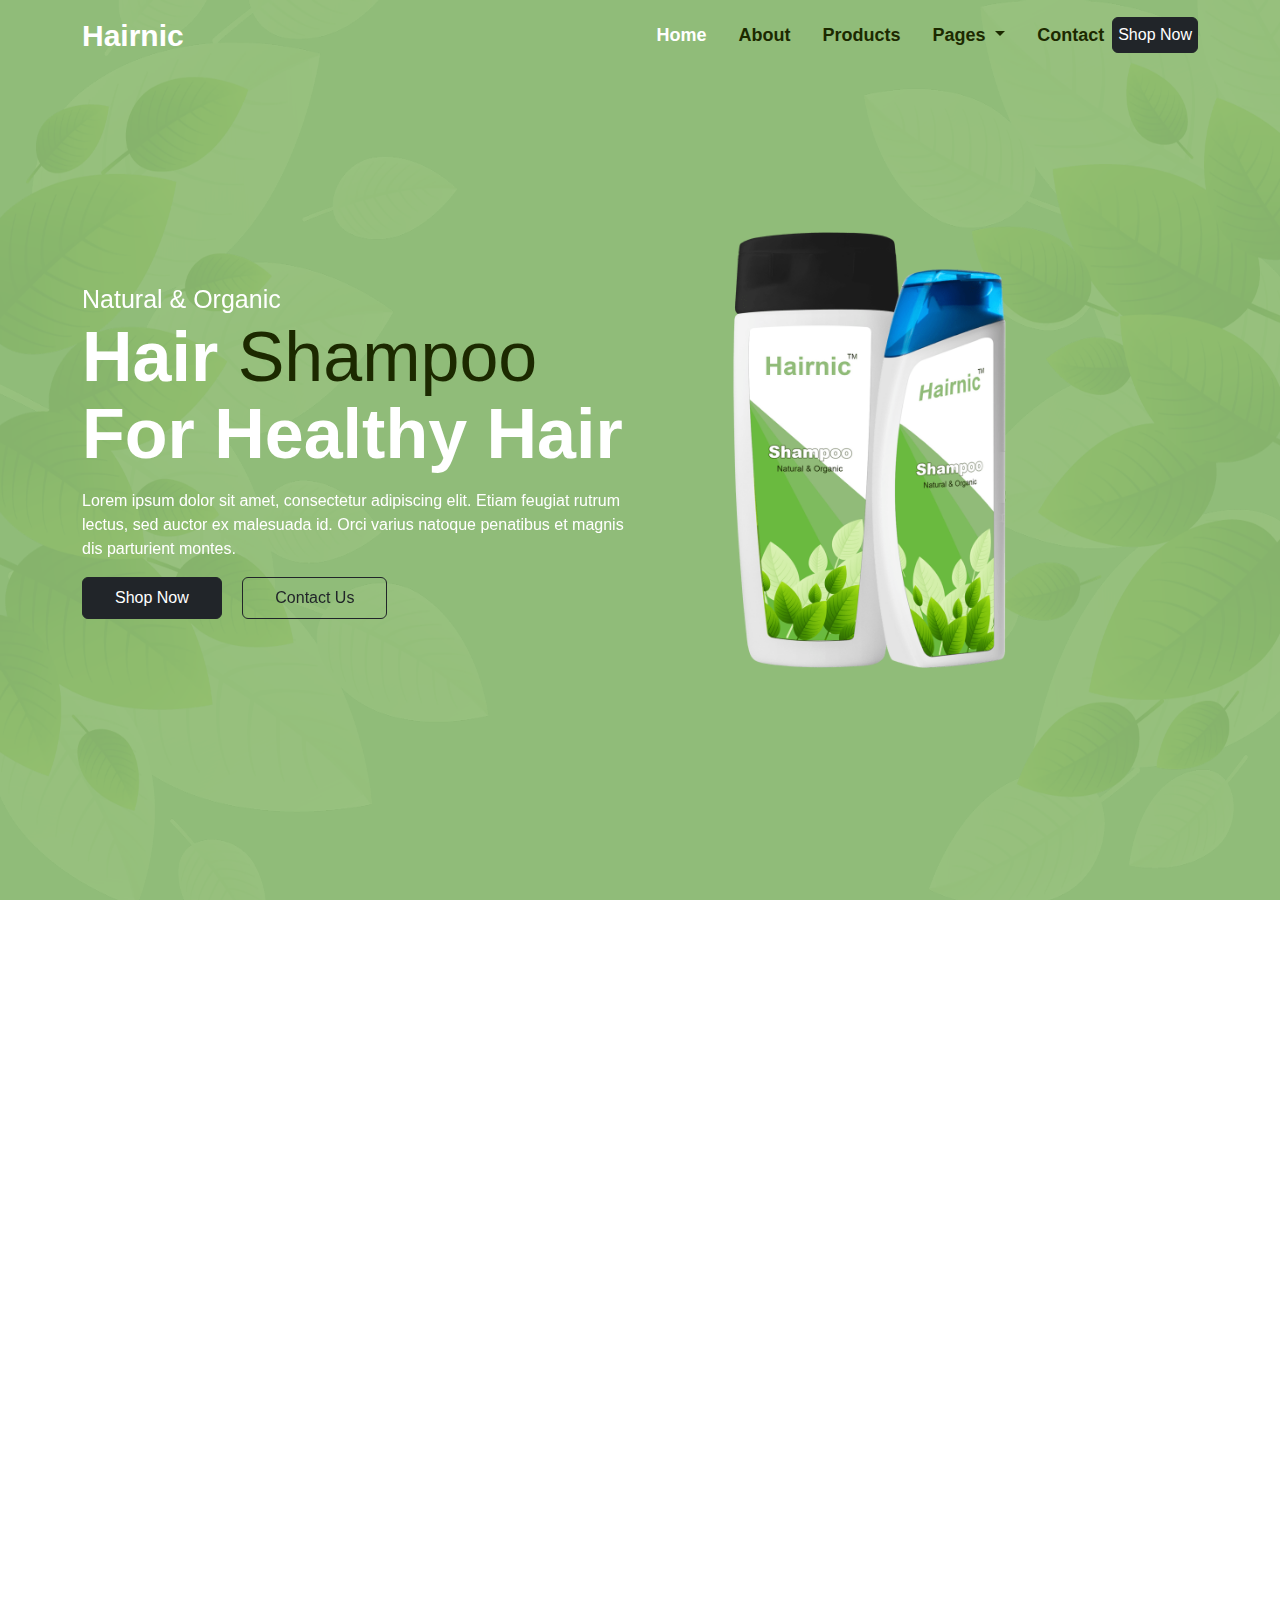
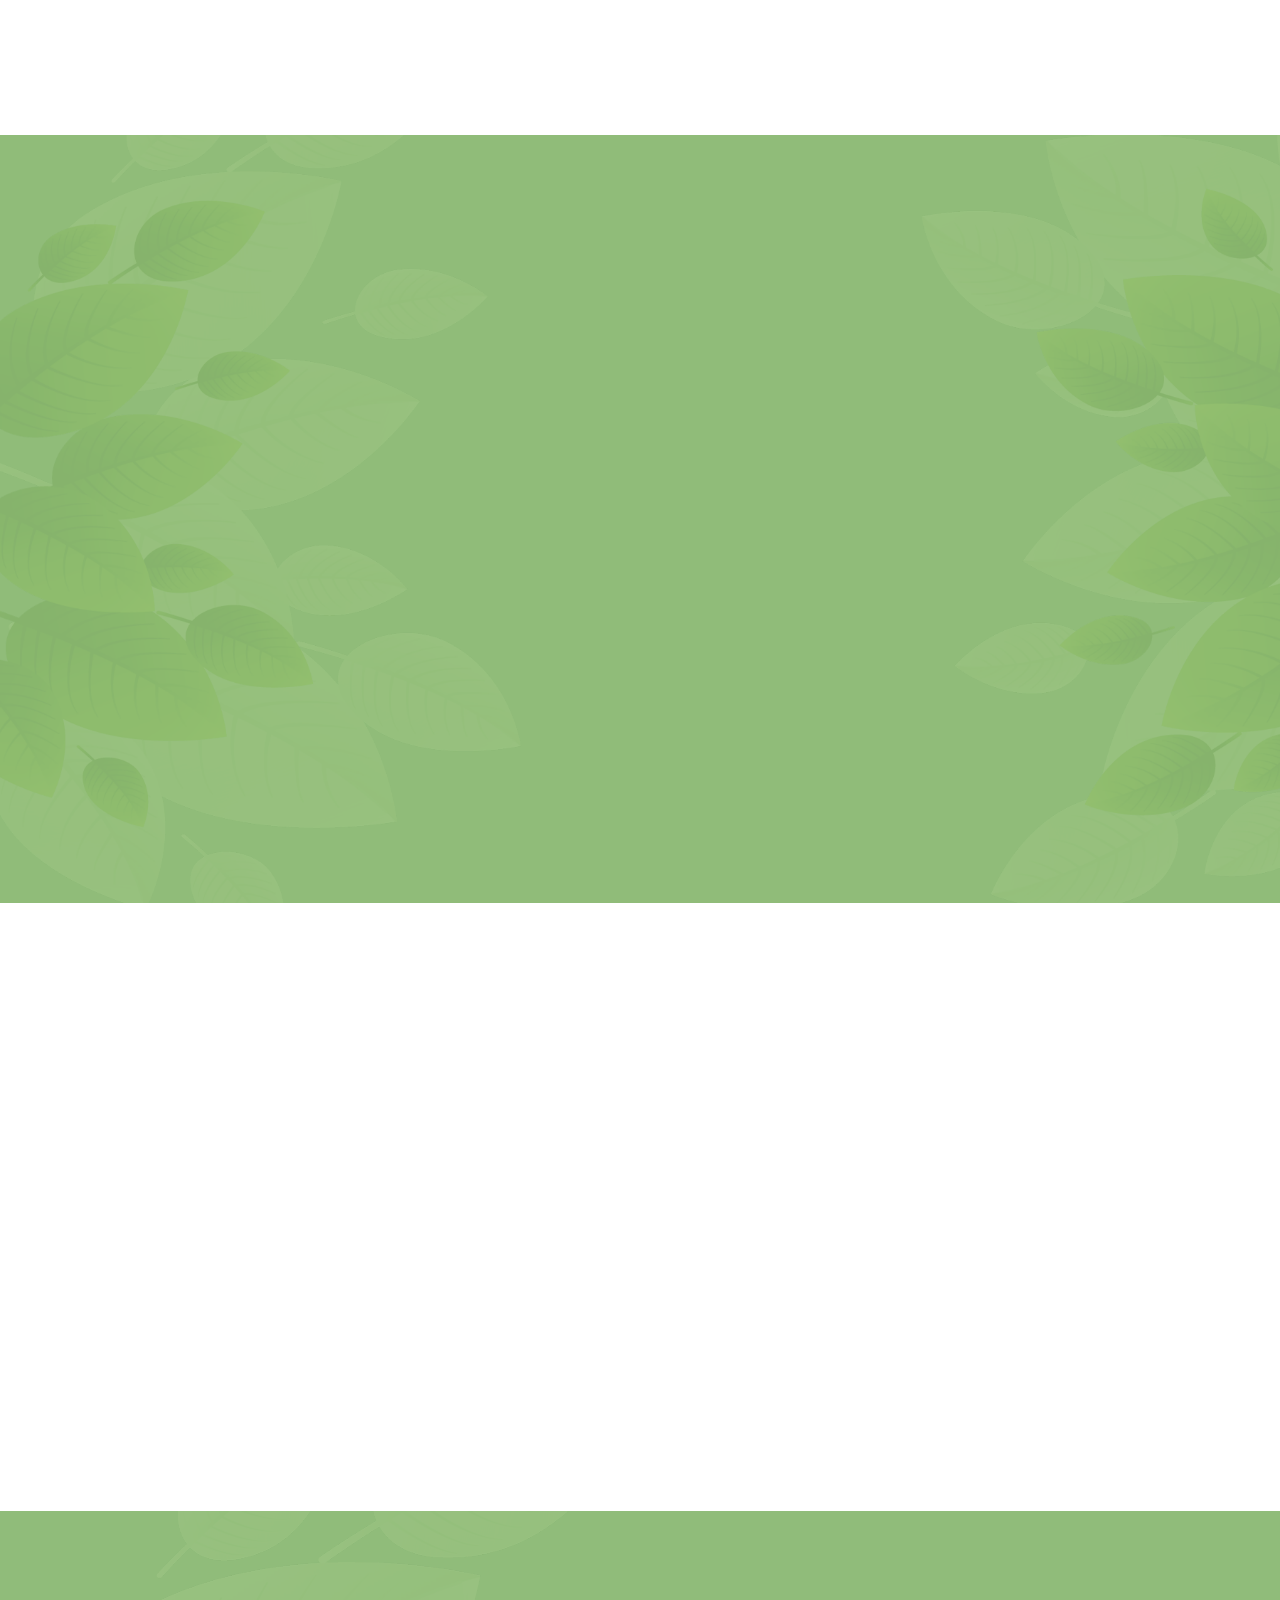
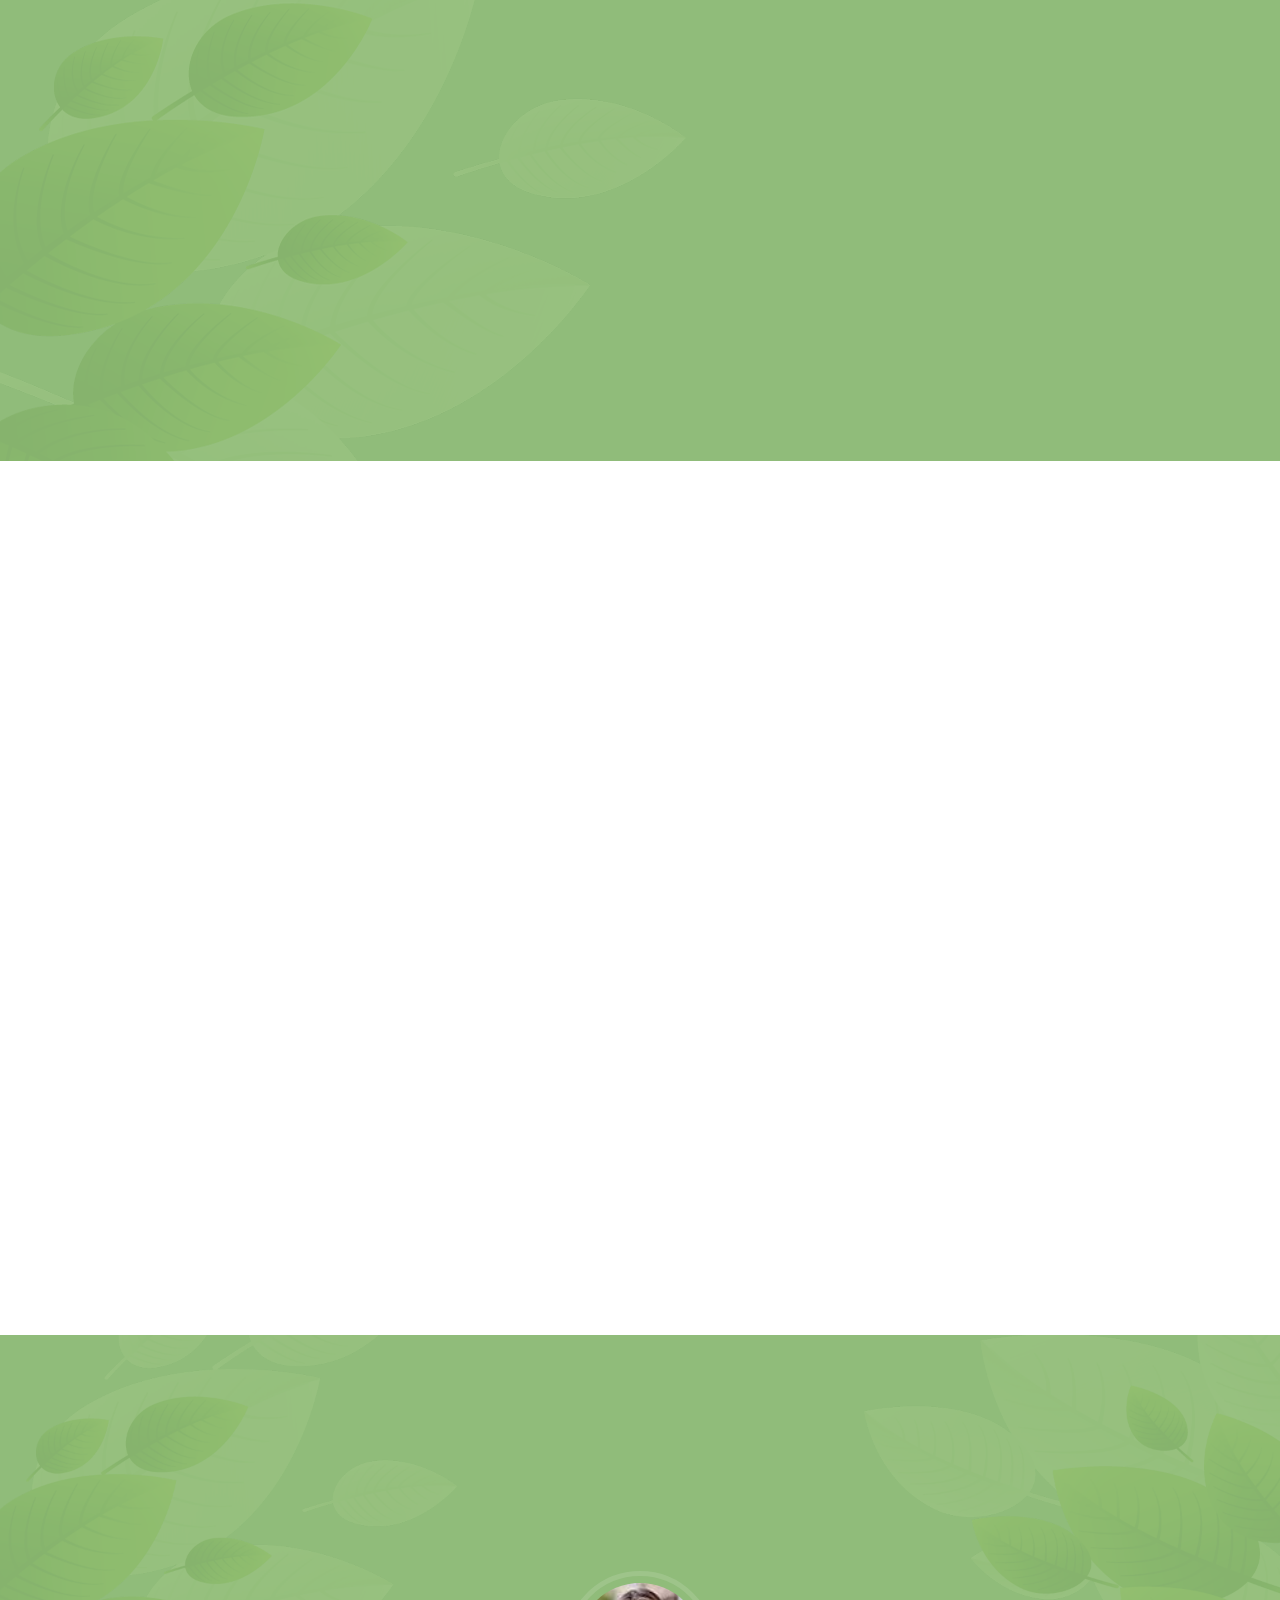
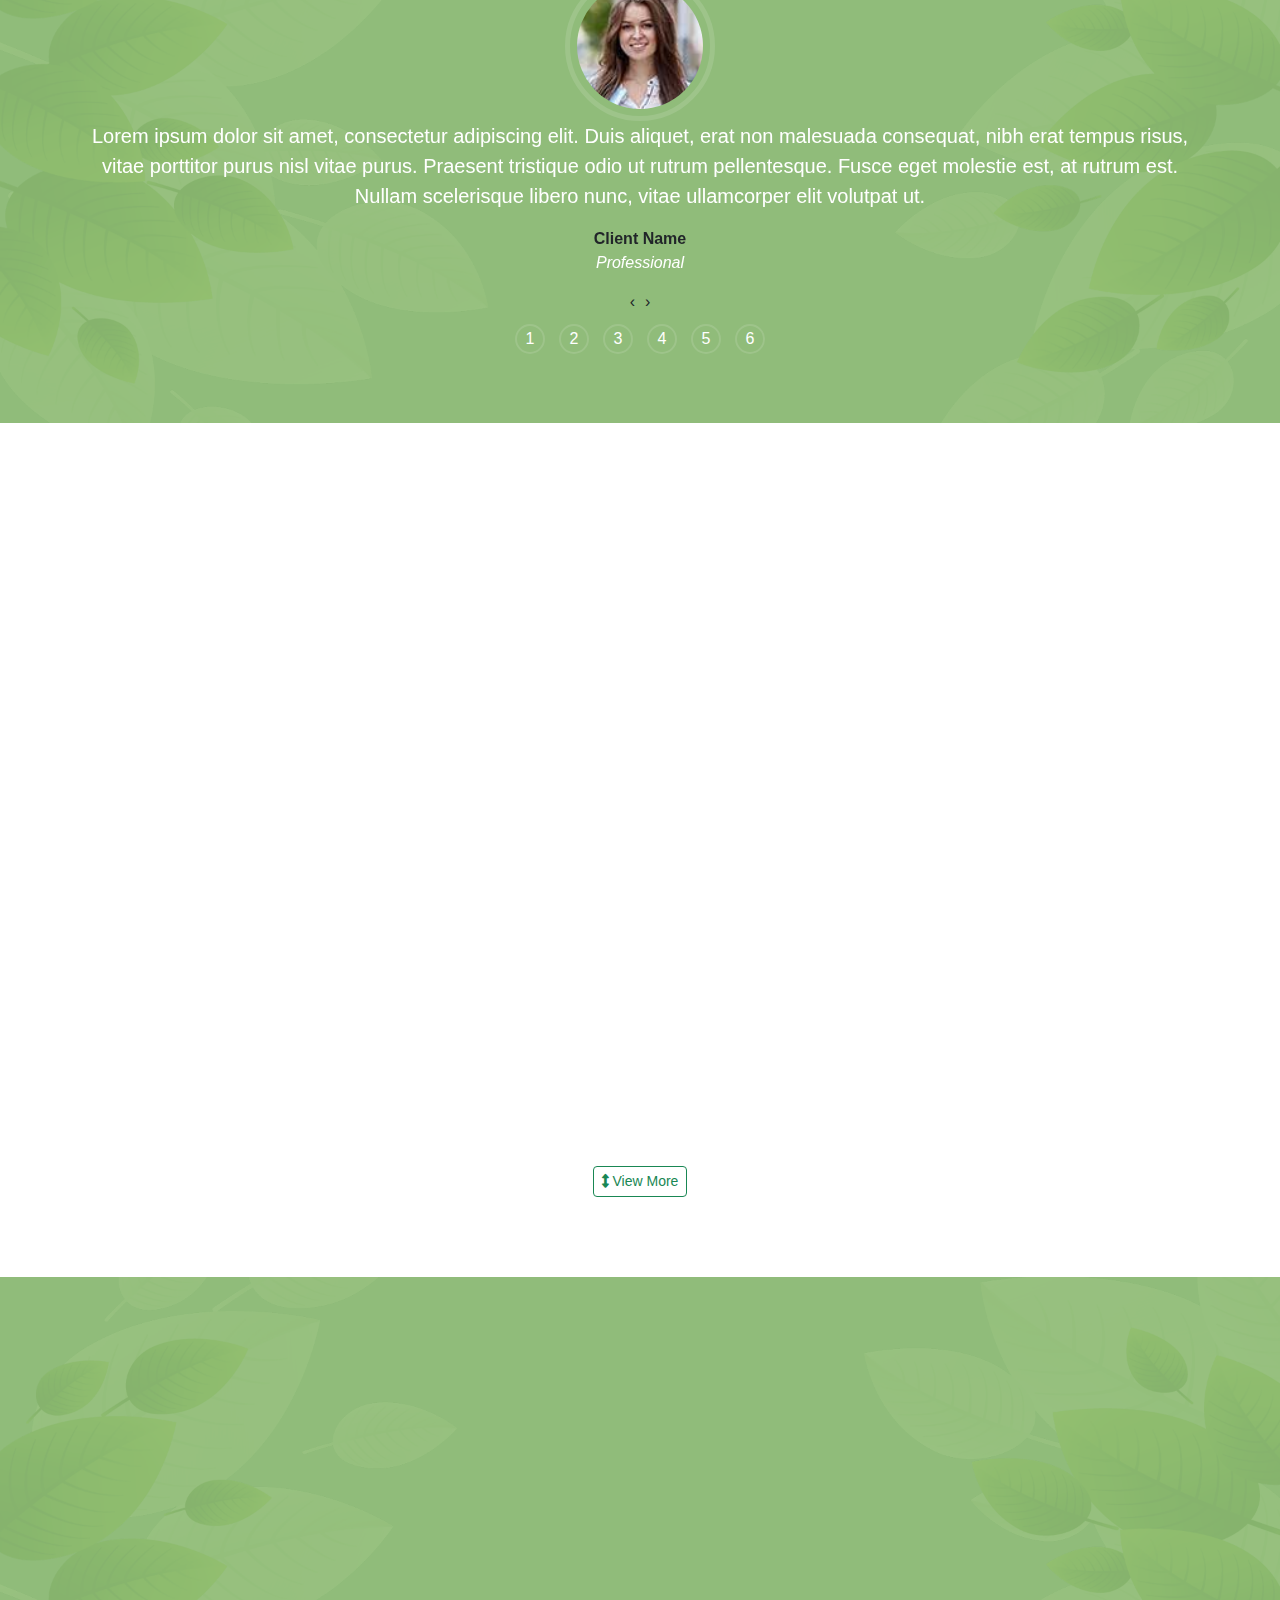
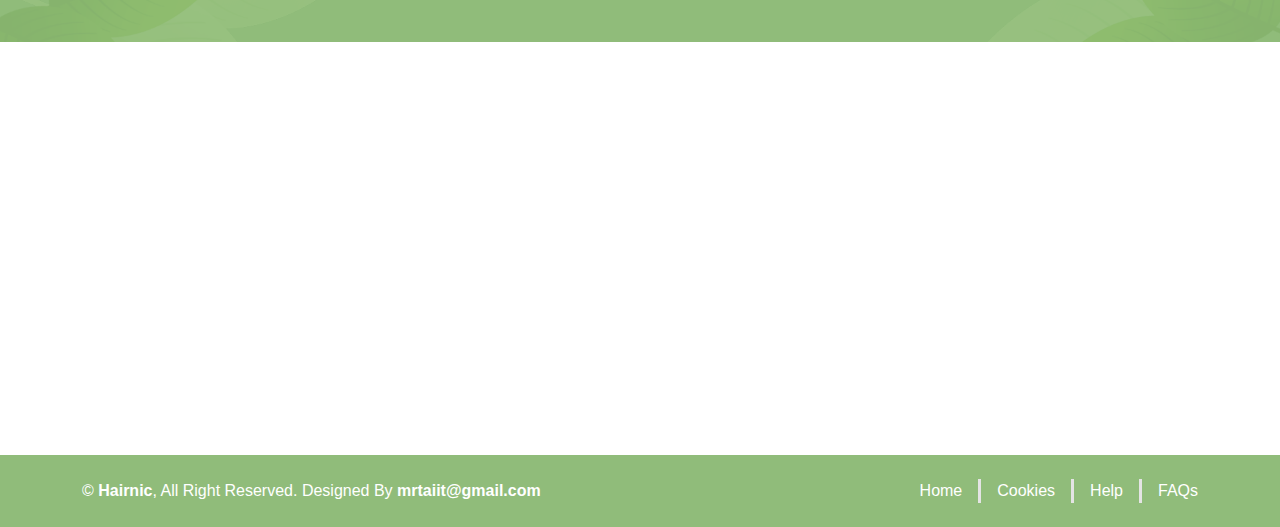
<file: index.html>
﻿<!DOCTYPE html>
<html>
<head>
    <meta charset="utf-8" />
    <meta name="viewport" content="width=device-width, initial-scale=1">
    <title>Hairnic - Shop thời trang tóc</title>
    <link href="assets/css/bootstrap.css" rel="stylesheet" />
    <link href="assets/css/fontawesome.pro.6.0.0.css" rel="stylesheet" />
    <link href="assets/css/snazzymenu.css" rel="stylesheet" />
    <link href="assets/css/aos.css" rel="stylesheet" />
    <link href="assets/css/cssanimation.css" rel="stylesheet" />
    <link href="assets/css/flipdown.css" rel="stylesheet" />
    <link href="assets/css/jquery-backToTop.min.css" rel="stylesheet" />
    <link href="assets/css/owl.carousel.css" rel="stylesheet" />
    <link href="assets/css/owl.theme.default.css" rel="stylesheet" />
    <link href="assets/css/style.css" rel="stylesheet" />
</head>
<body>
    <section class="main-nav snazzymenu">
        <nav class="navbar navbar-expand-lg">
            <div class="container">
                <a class="navbar-brand" href="/">
                    Hairnic
                </a>
                <button class="navbar-toggler" type="button" data-bs-toggle="collapse" data-bs-target="#navbarSupportedContent" aria-controls="navbarSupportedContent" aria-expanded="false" aria-label="Toggle navigation">
                    <span class="navbar-toggler-icon"></span>
                </button>
                <div class="collapse navbar-collapse" id="navbarSupportedContent">
                    <ul class="navbar-nav ms-auto mb-2 mb-lg-0">
                        <li class="nav-item">
                            <a class="nav-link active" aria-current="page" href="/">Home</a>
                        </li>
                        <li class="nav-item">
                            <a class="nav-link" href="#">About</a>
                        </li>
                        <li class="nav-item">
                            <a class="nav-link" href="product.html">Products</a>
                        </li>
                        <li class="nav-item dropdown">
                            <a class="nav-link dropdown-toggle" href="#" role="button" data-bs-toggle="dropdown" aria-expanded="false">
                                Pages
                            </a>
                            <ul class="dropdown-menu">
                                <li><a class="dropdown-item" href="#">Features</a></li>
                                <li><a class="dropdown-item" href="#">How to use</a></li>
                                <li><a class="dropdown-item" href="#">Blog</a></li>
                            </ul>
                        </li>
                        <li class="nav-item">
                            <a class="nav-link" href="#">Contact</a>
                        </li>
                        <li class="nav-item">
                            <a class="btn btn-dark" href="#">Shop Now</a>
                        </li>
                    </ul>
                </div>
            </div>
        </nav>
    </section>
    <section class="main-banner d-flex align-items-center">
        <div class="container">
            <div class="row align-items-center">
                <div class="col-lg-6 col-left">
                    <div data-aos="fade-left" data-aos-duration="1000">
                        <p class="line-1">Natural & Organic</p>
                        <p class="line-2">Hair <span>Shampoo</span> For Healthy Hair</p>
                        <p class="line-3">Lorem ipsum dolor sit amet, consectetur adipiscing elit. Etiam feugiat rutrum lectus, sed auctor ex malesuada id. Orci varius natoque penatibus et magnis dis parturient montes.</p>
                        <a data-aos="fade-left" data-aos-duration="2000" class="btn btn-dark btn-first" href="#">Shop Now</a>
                        <a data-aos="fade-left" data-aos-duration="2000" class="btn btn-outline-dark btn-last" href="#">Contact Us</a>
                    </div>
                </div>
                <div class="col-lg-6 col-right">
                    <img data-aos="zoom-in" data-aos-duration="1500" src="assets/img/shampoo.png" />
                </div>
            </div>
        </div>
    </section>
    <section class="main-special d-none d-lg-block">
        <div class="container">
            <div class="row">
                <div class="col-lg-4">
                    <div data-aos="zoom-in"
                         data-aos-duration="1500"
                         data-aos-delay="100" class="item">
                        <div class="border-item">
                            <div class="content">
                                <i class="fa-sharp fa-solid fa-leaf"></i>
                                <span>100% Natural</span>
                            </div>
                        </div>
                    </div>
                </div>
                <div class="col-lg-4">
                    <div data-aos="zoom-in"
                         data-aos-duration="1500"
                         data-aos-delay="300" class="item">
                        <div class="border-item">
                            <div class="content">
                                <i class="fa-sharp fa-solid fa-droplet-slash"></i>
                                <span>Anti Hair Fall</span>
                            </div>
                        </div>
                    </div>
                </div>
                <div class="col-lg-4">
                    <div data-aos="zoom-in"
                         data-aos-duration="1500"
                         data-aos-delay="500" class="item">
                        <div class="border-item">
                            <div class="content">
                                <i class="fa-sharp fa-solid fa-times"></i>
                                <span>Hypoallergenic</span>
                            </div>
                        </div>
                    </div>
                </div>
            </div>
            <div class="row">
                <div class="col-lg-6 col-left" data-aos="fade-right" data-aos-duration="1500">
                    <figure>
                        <img class="animate__animated animate__bounce animate__infinite" src="assets/img/shampoo-1.png" />
                    </figure>
                </div>
                <div class="col-lg-6 col-right" data-aos="fade-left" data-aos-duration="1500">
                    <div>
                        <h2>
                            <span class="cssanimation leMagnify sequence">Healthy Hair</span> Is A Symbol Of Our Beauty
                        </h2>
                        <p>
                            Lorem ipsum dolor sit amet, consectetur adipiscing elit. Duis aliquet, erat non malesuada consequat, nibh erat tempus risus, vitae porttitor purus nisl vitae purus. Praesent tristique odio ut rutrum pellentesque. Fusce eget molestie est, at rutrum est.
                        </p>
                        <p>
                            Aliqu diam amet diam et eos labore. Clita erat ipsum et lorem et sit, sed stet no labore lorem sit. Sanctus clita duo justo et tempor.
                        </p>
                        <p>
                            <a class="btn btn-success" href="#">Shop Now</a>
                        </p>
                    </div>
                </div>
            </div>
        </div>
    </section>
    <section class="main-deal">
        <div class="container">
            <div class="row">
                <div class="col-lg-6 col-left" data-aos="fade-right" data-aos-duration="1500">
                    <figure>
                        <img src="assets/img/shampoo-2.png" />
                    </figure>
                </div>
                <div class="col-lg-6 col-right" data-aos="fade-left" data-aos-duration="1500">
                    <div class="bg">
                        <div class="border-inner">
                            <p>Natural & Organic Shampoo</p>
                            <h3>DEALS OF THE DAY</h3>
                            <h2>$99.99</h2>
                            <strong>Fresh Organic Shampoo</strong>
                            <p>Lorem ipsum dolor sit amet, consectetur adipiscing elit. Etiam feugiat rutrum lectus sed auctor.</p>
                            <div class="couter">
                                <div id="flipdown" class="flipdown"></div>
                            </div>
                            <div class="button">
                                <a href="#" class="btn btn-success">Shop Now</a>
                            </div>
                        </div>
                    </div>
                </div>
            </div>
        </div>
    </section>
    <section class="main-benefits">
        <div class="container">
            <article class="header-top" data-aos="fade-down" data-aos-delay="500">
                <!-- nơi chứa thông tin -->
                <h2>
                    Best Benefits Of Our <strong>Natural Hair Shampoo</strong>
                </h2>
                <p>
                    Lorem ipsum dolor sit amet, consectetur adipiscing elit. Duis aliquet, erat non malesuada consequat, nibh erat tempus risus.
                </p>
            </article>
            <article class="content">
                <div class="row">
                    <div class="col-lg-4" data-aos="fade-right" data-aos-delay="500">
                        <ul>
                            <li>
                                <span>
                                    <i class="fa-duotone fa-check"></i>
                                </span>
                                <div>
                                    <strong>Natural & Organic</strong>
                                    <p>Lorem ipsum dolor sit amet adipiscing elit aliquet.</p>
                                </div>
                            </li>
                            <li>
                                <span>
                                    <i class="fa-duotone fa-check"></i>
                                </span>
                                <div>
                                    <strong>Anti Hair Fall</strong>
                                    <p>Lorem ipsum dolor sit amet adipiscing elit aliquet.</p>
                                </div>
                            </li>
                            <li>
                                <span>
                                    <i class="fa-duotone fa-check"></i>
                                </span>
                                <div>
                                    <strong>Anti-dandruff</strong>
                                    <p>Lorem ipsum dolor sit amet adipiscing elit aliquet.</p>
                                </div>
                            </li>
                        </ul>
                    </div>
                    <div class="col-lg-4" data-aos="fade-up" data-aos-delay="1000">
                        <img src="assets/img/shampoo.png" />
                    </div>
                    <div class="col-lg-4" data-aos="fade-left" data-aos-delay="500">
                        <ul class="revert">
                            <li>
                                <span>
                                    <i class="fa-duotone fa-check"></i>
                                </span>
                                <div>
                                    <strong>No Internal Side Effect</strong>
                                    <p>Lorem ipsum dolor sit amet adipiscing elit aliquet.</p>
                                </div>
                            </li>
                            <li>
                                <span>
                                    <i class="fa-duotone fa-check"></i>
                                </span>
                                <div>
                                    <strong>No Skin Irritation</strong>
                                    <p>Lorem ipsum dolor sit amet adipiscing elit aliquet.</p>
                                </div>
                            </li>
                            <li>
                                <span>
                                    <i class="fa-duotone fa-check"></i>
                                </span>
                                <div>
                                    <strong>No Artificial Smell</strong>
                                    <p>Lorem ipsum dolor sit amet adipiscing elit aliquet.</p>
                                </div>
                            </li>
                        </ul>
                    </div>
                </div>
            </article>
        </div>
    </section>
    <section class="main-use">
        <div class="container">
            <article class="header-top" data-aos="fade-down" data-aos-delay="500">
                <h2>How To Use Our <strong>Natural &amp; Organic</strong> Hair Shampoo</h2>
                <p>Lorem ipsum dolor sit amet, consectetur adipiscing elit. Duis aliquet, erat non malesuada consequat, nibh erat tempus risus.</p>
            </article>
            <article class="content">
                <div class="row">
                    <div class="col-lg-4" data-aos="flip-down" data-aos-delay="500">
                        <div class="item">
                            <span>
                                <i class="fa-sharp fa-regular fa-house"></i>
                            </span>
                            <strong>Wash Hair With Water</strong>
                            <p>Lorem ipsum dolor sit amet, consectetur adipiscing elit. Duis aliquet, erat non malesuada consequat.</p>
                        </div>
                    </div>
                    <div class="col-lg-4"  data-aos="flip-down" data-aos-delay="1000">
                        <div class="item">
                            <span>
                                <i class="fa-solid fa-igloo"></i>
                            </span>
                            <strong>Apply Shampoo On Hair</strong>
                            <p>Lorem ipsum dolor sit amet, consectetur adipiscing elit. Duis aliquet, erat non malesuada consequat.</p>
                        </div>
                    </div>
                    <div class="col-lg-4"  data-aos="flip-down" data-aos-delay="1500">
                        <div class="item">
                            <span>
                                <i class="fa-sharp fa-solid fa-comet"></i>
                            </span>
                            <strong>Wait 5 Mins And Wash</strong>
                            <p>Lorem ipsum dolor sit amet, consectetur adipiscing elit. Duis aliquet, erat non malesuada consequat.</p>
                        </div>
                    </div>
                </div>
            </article>
        </div>
    </section>
    <section class="main-product">
        <div class="container">
            <article class="header-top" data-aos="fade-down" data-aos-delay="200">
                <h2>
                    Our Natural <strong>Hair Products</strong>
                </h2>
                <p>
                    Lorem ipsum dolor sit amet, consectetur adipiscing elit. Duis aliquet, erat non malesuada consequat, nibh erat tempus risus.
                </p>
            </article>
            <article class="content">
                <div class="row">
                    <div class="col-lg-3">
                        <div class="item" data-aos="fade-up">
                            <a class="avatar" href="#">
                                <img src="assets/img/product-1.png" />
                            </a>
                            <p class="vote">
                                <span>
                                    <i class="fa-solid fa-star"></i>
                                    <i class="fa-solid fa-star"></i>
                                    <i class="fa-solid fa-star"></i>
                                    <i class="fa-solid fa-star"></i>
                                    <i class="fa-solid fa-star-half-stroke"></i>
                                </span>
                                <span>(99)</span>
                            </p>
                            <a class="title" href="#">Hair Shining Shampoo</a>
                            <strong class="price">$99.99</strong>
                            <a class="btn" href="#">Add To Card</a>
                        </div>
                    </div>
                    <div class="col-lg-3">
                        <div class="item" data-aos="fade-up" data-aos-delay="200">
                            <a class="avatar" href="#">
                                <img src="assets/img/product-2.png" />
                            </a>
                            <p class="vote">
                                <span>
                                    <i class="fa-solid fa-star"></i>
                                    <i class="fa-solid fa-star"></i>
                                    <i class="fa-solid fa-star"></i>
                                    <i class="fa-solid fa-star"></i>
                                    <i class="fa-solid fa-star-half-stroke"></i>
                                </span>
                                <span>(99)</span>
                            </p>
                            <a class="title" href="#">Anti-dandruff Shampoo</a>
                            <strong class="price">$99.99</strong>
                            <a class="btn" href="#">Add To Card</a>
                        </div>
                    </div>
                    <div class="col-lg-3">
                        <div class="item" data-aos="fade-up" data-aos-delay="400">
                            <a class="avatar" href="#">
                                <img src="assets/img/product-1.png" />
                            </a>
                            <p class="vote">
                                <span>
                                    <i class="fa-solid fa-star"></i>
                                    <i class="fa-solid fa-star"></i>
                                    <i class="fa-solid fa-star"></i>
                                    <i class="fa-solid fa-star"></i>
                                    <i class="fa-solid fa-star-half-stroke"></i>
                                </span>
                                <span>(99)</span>
                            </p>
                            <a class="title" href="#">Anti Hair Fall Shampoo</a>
                            <strong class="price">$99.99</strong>
                            <a class="btn" href="#">Add To Card</a>
                        </div>
                    </div>
                    <div class="col-lg-3">
                        <div class="item" data-aos="fade-up" data-aos-delay="600">
                            <a class="avatar" href="#">
                                <img src="assets/img/product-1.png" />
                            </a>
                            <p class="vote">
                                <span>
                                    <i class="fa-solid fa-star"></i>
                                    <i class="fa-solid fa-star"></i>
                                    <i class="fa-solid fa-star"></i>
                                    <i class="fa-solid fa-star"></i>
                                    <i class="fa-solid fa-star-half-stroke"></i>
                                </span>
                                <span>(99)</span>
                            </p>
                            <a class="title" href="#">Hair Growing Shampoo</a>
                            <strong class="price">$99.99</strong>
                            <a class="btn" href="#">Add To Card</a>
                        </div>
                    </div>
                </div>
            </article>
        </div>
    </section>
    <section class="main-testimonial">
        <div class="container">
            <article class="header-top" data-aos="fade-down" data-aos-delay="200">
                <h2>
                    <strong>Our Customer Said</strong> About Our Natural Shampo
                </h2>
                <p>
                    Lorem ipsum dolor sit amet, consectetur adipiscing elit. Duis aliquet, erat non malesuada consequat, nibh erat tempus risus.
                </p>
            </article>
            <article class="content">
                <div class="owl-carousel owl-theme testimonial-carousel">
                    <div class="item">
                        <div class="avatar">
                            <img src="assets/img/testimonial-1.jpg" />
                        </div>
                        <p>
                            Lorem ipsum dolor sit amet, consectetur adipiscing elit. Duis aliquet, erat non malesuada consequat, nibh erat tempus risus, vitae porttitor purus nisl vitae purus. Praesent tristique odio ut rutrum pellentesque. Fusce eget molestie est, at rutrum est. Nullam scelerisque libero nunc, vitae ullamcorper elit volutpat ut.
                        </p>
                        <strong>Client Name</strong>
                        <em>Professional</em>
                    </div>
                    <div class="item">
                        <div class="avatar">
                            <img src="assets/img/testimonial-2.jpg" />
                        </div>
                        <p>
                            Lorem ipsum dolor sit amet, consectetur adipiscing elit. Duis aliquet, erat non malesuada consequat, nibh erat tempus risus, vitae porttitor purus nisl vitae purus. Praesent tristique odio ut rutrum pellentesque. Fusce eget molestie est, at rutrum est. Nullam scelerisque libero nunc, vitae ullamcorper elit volutpat ut.
                        </p>
                        <strong>Client Name</strong>
                        <em>Professional</em>
                    </div>
                    <div class="item">
                        <div class="avatar">
                            <img src="assets/img/testimonial-3.jpg" />
                        </div>
                        <p>
                            Lorem ipsum dolor sit amet, consectetur adipiscing elit. Duis aliquet, erat non malesuada consequat, nibh erat tempus risus, vitae porttitor purus nisl vitae purus. Praesent tristique odio ut rutrum pellentesque. Fusce eget molestie est, at rutrum est. Nullam scelerisque libero nunc, vitae ullamcorper elit volutpat ut.
                        </p>
                        <strong>Client Name</strong>
                        <em>Professional</em>
                    </div>
                    <div class="item">
                        <div class="avatar">
                            <img src="assets/img/testimonial-1.jpg" />
                        </div>
                        <p>
                            Lorem ipsum dolor sit amet, consectetur adipiscing elit. Duis aliquet, erat non malesuada consequat, nibh erat tempus risus, vitae porttitor purus nisl vitae purus. Praesent tristique odio ut rutrum pellentesque. Fusce eget molestie est, at rutrum est. Nullam scelerisque libero nunc, vitae ullamcorper elit volutpat ut.
                        </p>
                        <strong>Client Name</strong>
                        <em>Professional</em>
                    </div>
                    <div class="item">
                        <div class="avatar">
                            <img src="assets/img/testimonial-2.jpg" />
                        </div>
                        <p>
                            Lorem ipsum dolor sit amet, consectetur adipiscing elit. Duis aliquet, erat non malesuada consequat, nibh erat tempus risus, vitae porttitor purus nisl vitae purus. Praesent tristique odio ut rutrum pellentesque. Fusce eget molestie est, at rutrum est. Nullam scelerisque libero nunc, vitae ullamcorper elit volutpat ut.
                        </p>
                        <strong>Client Name</strong>
                        <em>Professional</em>
                    </div>
                    <div class="item">
                        <div class="avatar">
                            <img src="assets/img/testimonial-3.jpg" />
                        </div>
                        <p>
                            Lorem ipsum dolor sit amet, consectetur adipiscing elit. Duis aliquet, erat non malesuada consequat, nibh erat tempus risus, vitae porttitor purus nisl vitae purus. Praesent tristique odio ut rutrum pellentesque. Fusce eget molestie est, at rutrum est. Nullam scelerisque libero nunc, vitae ullamcorper elit volutpat ut.
                        </p>
                        <strong>Client Name</strong>
                        <em>Professional</em>
                    </div>
                </div>
            </article>
        </div>
    </section>
    <section class="main-blog">
        <div class="container">
            <article class="header-top" data-aos="fade-down" data-aos-delay="200">
                <h2>
                    From Our  <strong>Blog Articles</strong>
                </h2>
                <p>
                    Lorem ipsum dolor sit amet, consectetur adipiscing elit. Duis aliquet, erat non malesuada consequat, nibh erat tempus risus.
                </p>
            </article>
            <article class="content">
                <div class="row">
                    <div class="col-4" data-aos="flip-down" data-aos-delay="500">
                        <div class="item">
                            <a href="#" class="avatar">
                                <img src="assets/img/blog-1.jpg" />
                            </a>
                            <strong>Foods that are good for your hair growing</strong>
                            <div class="summary">
                                <div class="viewtimes">
                                    <i class="fa-sharp fa-solid fa-eye"></i>
                                    <span>999</span>
                                    <span>views</span>
                                </div>
                                <div class="comments">
                                    <i class="fa-sharp fa-solid fa-comments"></i>
                                    <span>999</span>
                                    <span>comments</span>
                                </div>
                            </div>
                            <p>
                                Lorem ipsum dolor sit amet, consectetur adipiscing elit. Duis aliquet, erat non malesuada consequat.
                            </p>
                            <a class="btn btn-outline-success" href="#">Read More</a>
                        </div>
                    </div>
                    <div class="col-4" data-aos="flip-down" data-aos-delay="500">
                        <div class="item">
                            <a href="#" class="avatar">
                                <img src="assets/img/blog-2.jpg" />
                            </a>
                            <strong>Apart childe long adieu it ever at still would mirthful</strong>
                            <div class="summary">
                                <div class="viewtimes">
                                    <i class="fa-sharp fa-solid fa-eye"></i>
                                    <span>999</span>
                                    <span>views</span>
                                </div>
                                <div class="comments">
                                    <i class="fa-sharp fa-solid fa-comments"></i>
                                    <span>999</span>
                                    <span>comments</span>
                                </div>
                            </div>
                            <p>
                                Lorem ipsum dolor sit amet, consectetur adipiscing elit. Duis aliquet, erat non malesuada consequat.
                            </p>
                            <a class="btn btn-outline-success" href="#">Read More</a>
                        </div>
                    </div>
                    <div class="col-4" data-aos="flip-down" data-aos-delay="500">
                        <div class="item">
                            <a href="#" class="avatar">
                                <img src="assets/img/blog-3.jpg" />
                            </a>
                            <strong>Vulgar eros and to of to from taste the name</strong>
                            <div class="summary">
                                <div class="viewtimes">
                                    <i class="fa-sharp fa-solid fa-eye"></i>
                                    <span>999</span>
                                    <span>views</span>
                                </div>
                                <div class="comments">
                                    <i class="fa-sharp fa-solid fa-comments"></i>
                                    <span>999</span>
                                    <span>comments</span>
                                </div>
                            </div>
                            <p>
                                Lorem ipsum dolor sit amet, consectetur adipiscing elit. Duis aliquet, erat non malesuada consequat.
                            </p>
                            <a class="btn btn-outline-success" href="#">Read More</a>
                        </div>
                    </div>
                </div>
                <div class="text-center p-3">
                    <a id="btn-main-blog-ext" class="btn btn-sm btn-outline-success" href="#">
                        <i class="fa-sharp fa-solid fa-up-down"></i>
                        View More
                    </a>
                </div>
                <div id="main-blog-ext" class="row d-none">
                    <div class="col-4">
                        <div class="item">
                            <a href="#" class="avatar">
                                <img src="assets/img/blog-1.jpg" />
                            </a>
                            <strong>Foods that are good for your hair growing</strong>
                            <div class="summary">
                                <div class="viewtimes">
                                    <i class="fa-sharp fa-solid fa-eye"></i>
                                    <span>999</span>
                                    <span>views</span>
                                </div>
                                <div class="comments">
                                    <i class="fa-sharp fa-solid fa-comments"></i>
                                    <span>999</span>
                                    <span>comments</span>
                                </div>
                            </div>
                            <p>
                                Lorem ipsum dolor sit amet, consectetur adipiscing elit. Duis aliquet, erat non malesuada consequat.
                            </p>
                            <a class="btn btn-outline-success" href="#">Read More</a>
                        </div>
                    </div>
                    <div class="col-4">
                        <div class="item">
                            <a href="#" class="avatar">
                                <img src="assets/img/blog-2.jpg" />
                            </a>
                            <strong>Apart childe long adieu it ever at still would mirthful</strong>
                            <div class="summary">
                                <div class="viewtimes">
                                    <i class="fa-sharp fa-solid fa-eye"></i>
                                    <span>999</span>
                                    <span>views</span>
                                </div>
                                <div class="comments">
                                    <i class="fa-sharp fa-solid fa-comments"></i>
                                    <span>999</span>
                                    <span>comments</span>
                                </div>
                            </div>
                            <p>
                                Lorem ipsum dolor sit amet, consectetur adipiscing elit. Duis aliquet, erat non malesuada consequat.
                            </p>
                            <a class="btn btn-outline-success" href="#">Read More</a>
                        </div>
                    </div>
                    <div class="col-4">
                        <div class="item">
                            <a href="#" class="avatar">
                                <img src="assets/img/blog-3.jpg" />
                            </a>
                            <strong>Vulgar eros and to of to from taste the name</strong>
                            <div class="summary">
                                <div class="viewtimes">
                                    <i class="fa-sharp fa-solid fa-eye"></i>
                                    <span>999</span>
                                    <span>views</span>
                                </div>
                                <div class="comments">
                                    <i class="fa-sharp fa-solid fa-comments"></i>
                                    <span>999</span>
                                    <span>comments</span>
                                </div>
                            </div>
                            <p>
                                Lorem ipsum dolor sit amet, consectetur adipiscing elit. Duis aliquet, erat non malesuada consequat.
                            </p>
                            <a class="btn btn-outline-success" href="#">Read More</a>
                        </div>
                    </div>
                </div>
            </article>
        </div>
    </section>
    <section class="main-subscribe">
        <div class="container">
            <article class="header-top" data-aos="fade-down" data-aos-delay="200">
                <h2>
                    Let's Subscribe  <strong>The Newsletter</strong>
                </h2>
                <p>
                    Subscribe now to get 30% discount on any of our products
                </p>
            </article>
            <article class="content" data-aos="fade-right" data-aos-delay="500">
                <form action="/index.html" method="get">
                    <div class="input-group mb-3">
                        <input type="text" class="form-control" placeholder="Enter your email..." name="email">
                        <button class="btn btn-outline-secondary" type="submit" id="button-addon2">
                            <i class="fa-sharp fa-solid fa-paper-plane"></i>
                        </button>
                    </div>
                </form>
            </article>
        </div>
    </section>
    <footer class="main-footer">
        <section class="footer-top">
            <div class="container">
                <div class="row">
                    <div class="col-lg-3" data-aos="flip-left" data-aos-delay="1000" data-aos-duration="1000">
                        <h2>
                            <a href="#">Hairnic</a>
                        </h2>
                        <p>
                            Lorem ipsum dolor sit amet, consectetur adipiscing elit. Duis aliquet, erat non malesuada consequat, nibh erat tempus risus, vitae porttitor purus nisl vitae purus.
                        </p>
                    </div>
                    <div class="col-lg-3" data-aos="flip-left" data-aos-delay="100" data-aos-duration="1000">
                        <h3>
                            Get In Touch
                        </h3>
                        <ul class="contact-info">
                            <li>
                                <a href="#">
                                    <i class="fa-sharp fa-solid fa-location-dot"></i>
                                    123 Street, New York, USA
                                </a>
                            </li>
                            <li>
                                <a href="#">
                                    <i class="fa-sharp fa-solid fa-phone"></i>
                                    +012 345 67890
                                </a>
                            </li>
                            <li>
                                <a href="#">
                                    <i class="fa-sharp fa-solid fa-envelope"></i>
                                    info@example.com
                                </a>
                            </li>
                        </ul>
                        <ul class="social-share">
                            <li>
                                <a href="#">
                                    <i class="fa-brands fa-twitter"></i>
                                </a>
                            </li>
                            <li>
                                <a href="#">
                                    <i class="fa-brands fa-facebook-f"></i>
                                </a>
                            </li>
                            <li>
                                <a href="#">
                                    <i class="fa-brands fa-instagram"></i>
                                </a>
                            </li>
                            <li>
                                <a href="#">
                                    <i class="fa-brands fa-linkedin-in"></i>
                                </a>
                            </li>
                        </ul>
                    </div>
                    <div class="col-lg-3" data-aos="flip-right" data-aos-delay="100" data-aos-duration="1000">
                        <h3>
                            Our Products
                        </h3>
                        <ul class="links">
                            <li>
                                <a href="#">
                                    <i class="fa-regular fa-chevron-right"></i>
                                    <span>Hair Shining Shampoo</span>
                                </a>
                            </li>
                            <li>
                                <a href="#">
                                    <i class="fa-regular fa-chevron-right"></i>
                                    <span>Anti-dandruff Shampoo</span>
                                </a>
                            </li>
                            <li>
                                <a href="#">
                                    <i class="fa-regular fa-chevron-right"></i>
                                    <span>Anti Hair Fall Shampoo</span>
                                </a>
                            </li>
                            <li>
                                <a href="#">
                                    <i class="fa-regular fa-chevron-right"></i>
                                    <span>Hair Growing Shampoo</span>
                                </a>
                            </li>
                            <li>
                                <a href="#">
                                    <i class="fa-regular fa-chevron-right"></i>
                                    <span>Anti smell Shampoo</span>
                                </a>
                            </li>
                        </ul>
                    </div>
                    <div class="col-lg-3" data-aos="flip-right" data-aos-delay="1000" data-aos-duration="1000">
                        <h3>
                            Popular Link
                        </h3>
                        <ul class="links">
                            <li>
                                <a href="#">
                                    <i class="fa-regular fa-chevron-right"></i>
                                    <span>About us</span>
                                </a>
                            </li>
                            <li>
                                <a href="#">
                                    <i class="fa-regular fa-chevron-right"></i>
                                    <span>Contact us</span>
                                </a>
                            </li>
                            <li>
                                <a href="#">
                                    <i class="fa-regular fa-chevron-right"></i>
                                    <span>Privacy Policy</span>
                                </a>
                            </li>
                            <li>
                                <a href="#">
                                    <i class="fa-regular fa-chevron-right"></i>
                                    <span>Terms &amp; Condition</span>
                                </a>
                            </li>
                            <li>
                                <a href="#">
                                    <i class="fa-regular fa-chevron-right"></i>
                                    <span>Career</span>
                                </a>
                            </li>
                        </ul>
                    </div>
                </div>
            </div>
        </section>
        <section class="footer-bottom">
            <div class="container">
                <div class="content">
                    <div class="col-left">
                        © <a href="#">Hairnic</a>, All Right Reserved. Designed By <a href="mailto:nguyentai07052004@gmail.com">mrtaiit@gmail.com</a> 
                    </div>
                    <div class="col-right">
                        <ul>
                            <li>
                                <a href="#">Home</a>
                            </li>
                            <li>
                                <a href="#">Cookies</a>
                            </li>
                            <li>
                                <a href="#">Help</a>
                            </li>
                            <li>
                                <a href="#">FAQs</a>
                            </li>
                        </ul>
                    </div>
                </div>
            </div>
        </section>
    </footer>

    <section id="script">
        <script src="assets/script/bootstrap.bundle.js"></script>
        <script src="assets/script/jquery-3.7.1.js"></script>
        <script src="assets/script/snazzymenu.min.js"></script>
        <script src="assets/script/aos.js"></script>
        <script src="assets/script/letteranimation.js"></script>
        <script src="assets/script/flipdown.js"></script>
        <script src="assets/script/jquery-backToTop.min.js"></script>
        <script src="assets/script/owl.carousel.js"></script>
        <script src="assets/script/script.js"></script>
    </section>
</body>
</html>
</file>
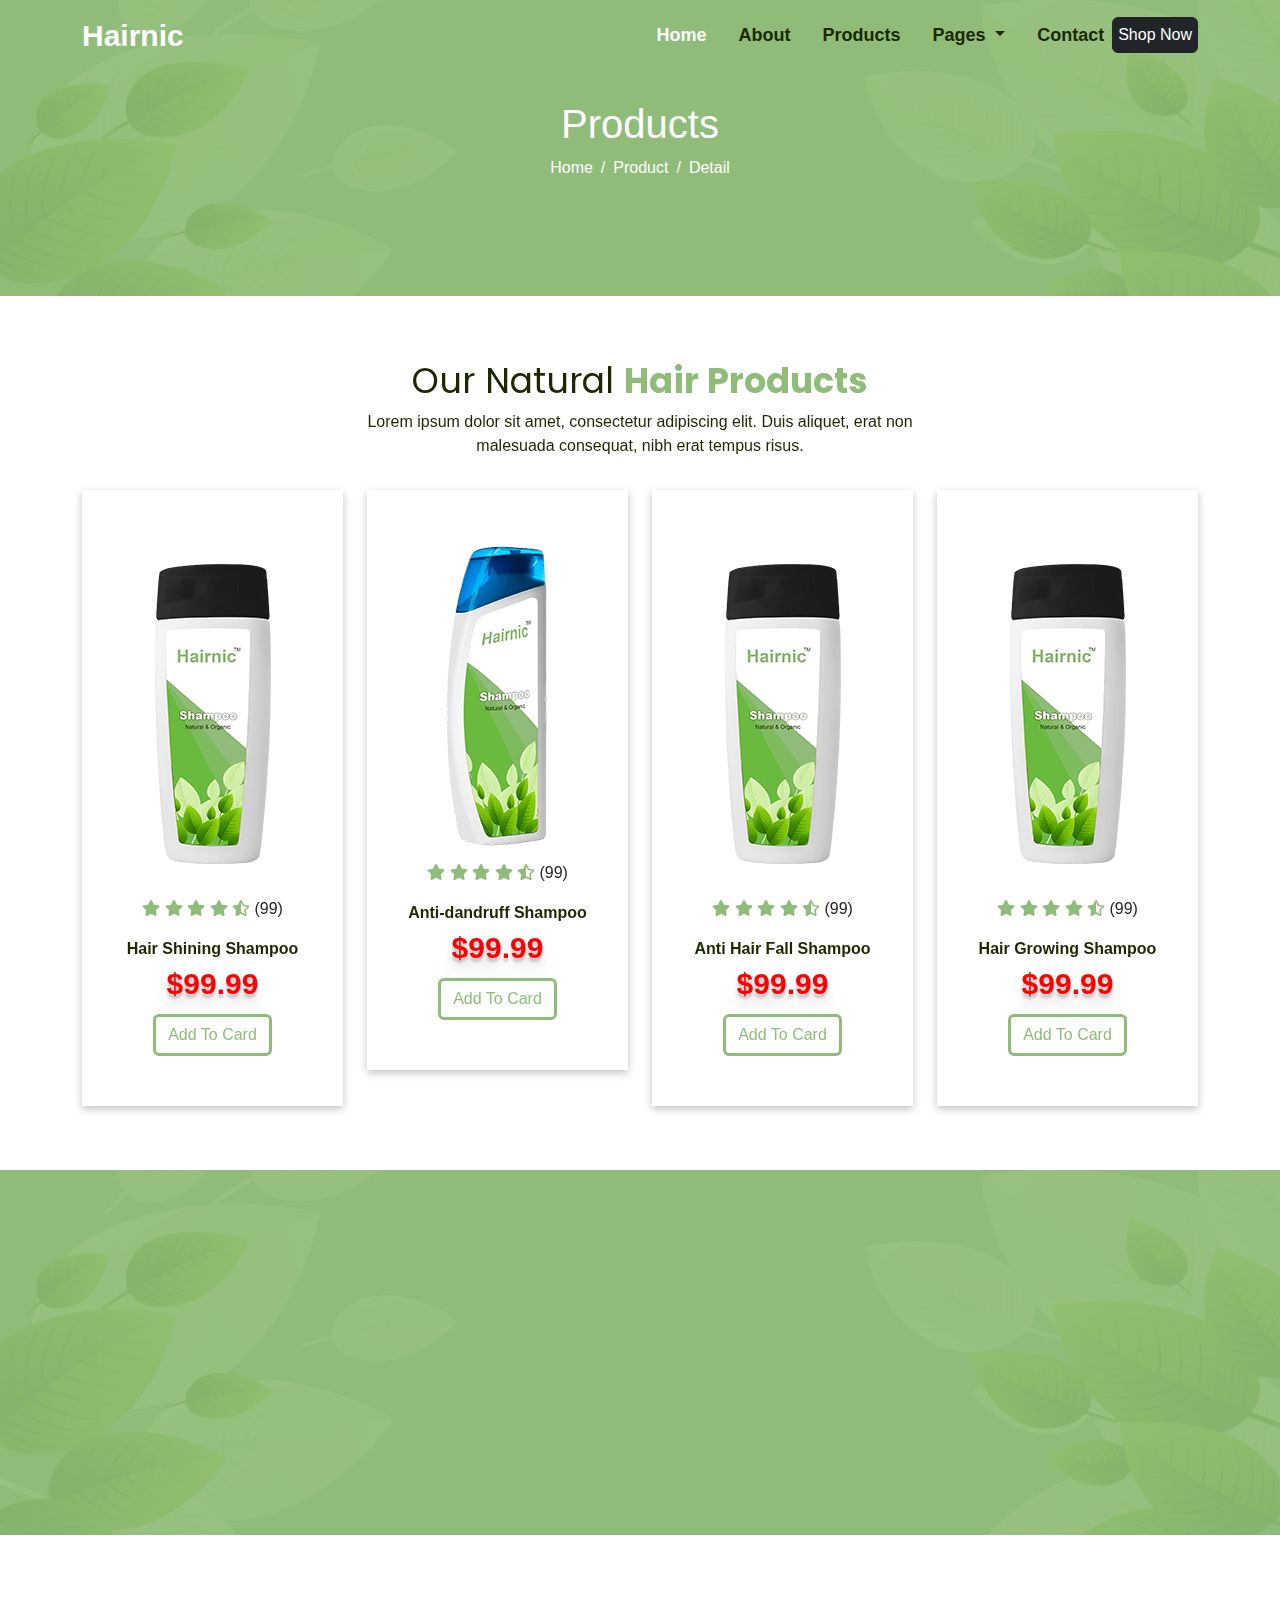
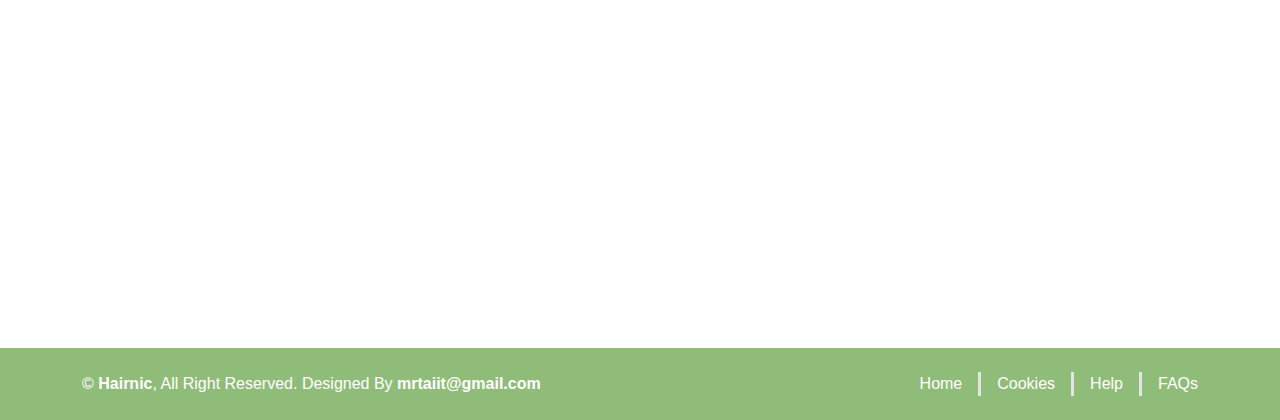
<file: product.html>
﻿<!DOCTYPE html>
<html>
<head>
    <meta charset="utf-8" />
    <meta name="viewport" content="width=device-width, initial-scale=1">
    <title>Sản Phẩm - Hairnic - Shop thời trang tóc</title>
    <link href="assets/css/bootstrap.css" rel="stylesheet" />
    <link href="assets/css/fontawesome.pro.6.0.0.css" rel="stylesheet" />
    <link href="assets/css/snazzymenu.css" rel="stylesheet" />
    <link href="assets/css/aos.css" rel="stylesheet" />
    <link href="assets/css/cssanimation.css" rel="stylesheet" />
    <link href="assets/css/flipdown.css" rel="stylesheet" />
    <link href="assets/css/jquery-backToTop.min.css" rel="stylesheet" />
    <link href="assets/css/owl.carousel.css" rel="stylesheet" />
    <link href="assets/css/owl.theme.default.css" rel="stylesheet" />
    <link href="assets/css/style.css" rel="stylesheet" />
</head>
<body>
    <section class="main-nav snazzymenu">
        <nav class="navbar navbar-expand-lg">
            <div class="container">
                <a class="navbar-brand" href="/">
                    Hairnic
                </a>
                <button class="navbar-toggler" type="button" data-bs-toggle="collapse" data-bs-target="#navbarSupportedContent" aria-controls="navbarSupportedContent" aria-expanded="false" aria-label="Toggle navigation">
                    <span class="navbar-toggler-icon"></span>
                </button>
                <div class="collapse navbar-collapse" id="navbarSupportedContent">
                    <ul class="navbar-nav ms-auto mb-2 mb-lg-0">
                        <li class="nav-item">
                            <a class="nav-link active" aria-current="page" href="/">Home</a>
                        </li>
                        <li class="nav-item">
                            <a class="nav-link" href="#">About</a>
                        </li>
                        <li class="nav-item">
                            <a class="nav-link" href="product.html">Products</a>
                        </li>
                        <li class="nav-item dropdown">
                            <a class="nav-link dropdown-toggle" href="#" role="button" data-bs-toggle="dropdown" aria-expanded="false">
                                Pages
                            </a>
                            <ul class="dropdown-menu">
                                <li><a class="dropdown-item" href="#">Features</a></li>
                                <li><a class="dropdown-item" href="#">How to use</a></li>
                                <li><a class="dropdown-item" href="#">Blog</a></li>
                            </ul>
                        </li>
                        <li class="nav-item">
                            <a class="nav-link" href="#">Contact</a>
                        </li>
                        <li class="nav-item">
                            <a class="btn btn-dark" href="#">Shop Now</a>
                        </li>
                    </ul>
                </div>
            </div>
        </nav>
    </section>
    <section class="main-heading d-flex align-items-center">
        <div class="container">
            <div class="content">
                <h1>Products</h1>
                <nav aria-label="breadcrumb">
                    <ol class="breadcrumb">
                        <li class="breadcrumb-item"><a href="#">Home</a></li>
                        <li class="breadcrumb-item"><a href="#">Product</a></li>
                        <li class="breadcrumb-item active">Detail</li>
                    </ol>
                </nav>
            </div>
        </div>
    </section>
    <section class="main-product">
        <div class="container">
            <article class="header-top" data-aos="fade-down" data-aos-delay="200">
                <h2>
                    Our Natural <strong>Hair Products</strong>
                </h2>
                <p>
                    Lorem ipsum dolor sit amet, consectetur adipiscing elit. Duis aliquet, erat non malesuada consequat, nibh erat tempus risus.
                </p>
            </article>
            <article class="content">
                <div class="row">
                    <div class="col-lg-3">
                        <div class="item" data-aos="fade-up">
                            <a class="avatar" href="#">
                                <img src="assets/img/product-1.png" />
                            </a>
                            <p class="vote">
                                <span>
                                    <i class="fa-solid fa-star"></i>
                                    <i class="fa-solid fa-star"></i>
                                    <i class="fa-solid fa-star"></i>
                                    <i class="fa-solid fa-star"></i>
                                    <i class="fa-solid fa-star-half-stroke"></i>
                                </span>
                                <span>(99)</span>
                            </p>
                            <a class="title" href="#">Hair Shining Shampoo</a>
                            <strong class="price">$99.99</strong>
                            <a class="btn" href="#">Add To Card</a>
                        </div>
                    </div>
                    <div class="col-lg-3">
                        <div class="item" data-aos="fade-up" data-aos-delay="200">
                            <a class="avatar" href="#">
                                <img src="assets/img/product-2.png" />
                            </a>
                            <p class="vote">
                                <span>
                                    <i class="fa-solid fa-star"></i>
                                    <i class="fa-solid fa-star"></i>
                                    <i class="fa-solid fa-star"></i>
                                    <i class="fa-solid fa-star"></i>
                                    <i class="fa-solid fa-star-half-stroke"></i>
                                </span>
                                <span>(99)</span>
                            </p>
                            <a class="title" href="#">Anti-dandruff Shampoo</a>
                            <strong class="price">$99.99</strong>
                            <a class="btn" href="#">Add To Card</a>
                        </div>
                    </div>
                    <div class="col-lg-3">
                        <div class="item" data-aos="fade-up" data-aos-delay="400">
                            <a class="avatar" href="#">
                                <img src="assets/img/product-1.png" />
                            </a>
                            <p class="vote">
                                <span>
                                    <i class="fa-solid fa-star"></i>
                                    <i class="fa-solid fa-star"></i>
                                    <i class="fa-solid fa-star"></i>
                                    <i class="fa-solid fa-star"></i>
                                    <i class="fa-solid fa-star-half-stroke"></i>
                                </span>
                                <span>(99)</span>
                            </p>
                            <a class="title" href="#">Anti Hair Fall Shampoo</a>
                            <strong class="price">$99.99</strong>
                            <a class="btn" href="#">Add To Card</a>
                        </div>
                    </div>
                    <div class="col-lg-3">
                        <div class="item" data-aos="fade-up" data-aos-delay="600">
                            <a class="avatar" href="#">
                                <img src="assets/img/product-1.png" />
                            </a>
                            <p class="vote">
                                <span>
                                    <i class="fa-solid fa-star"></i>
                                    <i class="fa-solid fa-star"></i>
                                    <i class="fa-solid fa-star"></i>
                                    <i class="fa-solid fa-star"></i>
                                    <i class="fa-solid fa-star-half-stroke"></i>
                                </span>
                                <span>(99)</span>
                            </p>
                            <a class="title" href="#">Hair Growing Shampoo</a>
                            <strong class="price">$99.99</strong>
                            <a class="btn" href="#">Add To Card</a>
                        </div>
                    </div>
                </div>
            </article>
        </div>
    </section>
    <section class="main-subscribe">
        <div class="container">
            <article class="header-top" data-aos="fade-down" data-aos-delay="200">
                <h2>
                    Let's Subscribe  <strong>The Newsletter</strong>
                </h2>
                <p>
                    Subscribe now to get 30% discount on any of our products
                </p>
            </article>
            <article class="content" data-aos="fade-right" data-aos-delay="500">
                <form action="/index.html" method="get">
                    <div class="input-group mb-3">
                        <input type="text" class="form-control" placeholder="Enter your email..." name="email">
                        <button class="btn btn-outline-secondary" type="submit" id="button-addon2">
                            <i class="fa-sharp fa-solid fa-paper-plane"></i>
                        </button>
                    </div>
                </form>
            </article>
        </div>
    </section>
    <footer class="main-footer">
        <section class="footer-top">
            <div class="container">
                <div class="row">
                    <div class="col-lg-3" data-aos="flip-left" data-aos-delay="1000" data-aos-duration="1000">
                        <h2>
                            <a href="#">Hairnic</a>
                        </h2>
                        <p>
                            Lorem ipsum dolor sit amet, consectetur adipiscing elit. Duis aliquet, erat non malesuada consequat, nibh erat tempus risus, vitae porttitor purus nisl vitae purus.
                        </p>
                    </div>
                    <div class="col-lg-3" data-aos="flip-left" data-aos-delay="100" data-aos-duration="1000">
                        <h3>
                            Get In Touch
                        </h3>
                        <ul class="contact-info">
                            <li>
                                <a href="#">
                                    <i class="fa-sharp fa-solid fa-location-dot"></i>
                                    123 Street, New York, USA
                                </a>
                            </li>
                            <li>
                                <a href="#">
                                    <i class="fa-sharp fa-solid fa-phone"></i>
                                    +012 345 67890
                                </a>
                            </li>
                            <li>
                                <a href="#">
                                    <i class="fa-sharp fa-solid fa-envelope"></i>
                                    info@example.com
                                </a>
                            </li>
                        </ul>
                        <ul class="social-share">
                            <li>
                                <a href="#">
                                    <i class="fa-brands fa-twitter"></i>
                                </a>
                            </li>
                            <li>
                                <a href="#">
                                    <i class="fa-brands fa-facebook-f"></i>
                                </a>
                            </li>
                            <li>
                                <a href="#">
                                    <i class="fa-brands fa-instagram"></i>
                                </a>
                            </li>
                            <li>
                                <a href="#">
                                    <i class="fa-brands fa-linkedin-in"></i>
                                </a>
                            </li>
                        </ul>
                    </div>
                    <div class="col-lg-3" data-aos="flip-right" data-aos-delay="100" data-aos-duration="1000">
                        <h3>
                            Our Products
                        </h3>
                        <ul class="links">
                            <li>
                                <a href="#">
                                    <i class="fa-regular fa-chevron-right"></i>
                                    <span>Hair Shining Shampoo</span>
                                </a>
                            </li>
                            <li>
                                <a href="#">
                                    <i class="fa-regular fa-chevron-right"></i>
                                    <span>Anti-dandruff Shampoo</span>
                                </a>
                            </li>
                            <li>
                                <a href="#">
                                    <i class="fa-regular fa-chevron-right"></i>
                                    <span>Anti Hair Fall Shampoo</span>
                                </a>
                            </li>
                            <li>
                                <a href="#">
                                    <i class="fa-regular fa-chevron-right"></i>
                                    <span>Hair Growing Shampoo</span>
                                </a>
                            </li>
                            <li>
                                <a href="#">
                                    <i class="fa-regular fa-chevron-right"></i>
                                    <span>Anti smell Shampoo</span>
                                </a>
                            </li>
                        </ul>
                    </div>
                    <div class="col-lg-3" data-aos="flip-right" data-aos-delay="1000" data-aos-duration="1000">
                        <h3>
                            Popular Link
                        </h3>
                        <ul class="links">
                            <li>
                                <a href="#">
                                    <i class="fa-regular fa-chevron-right"></i>
                                    <span>About us</span>
                                </a>
                            </li>
                            <li>
                                <a href="#">
                                    <i class="fa-regular fa-chevron-right"></i>
                                    <span>Contact us</span>
                                </a>
                            </li>
                            <li>
                                <a href="#">
                                    <i class="fa-regular fa-chevron-right"></i>
                                    <span>Privacy Policy</span>
                                </a>
                            </li>
                            <li>
                                <a href="#">
                                    <i class="fa-regular fa-chevron-right"></i>
                                    <span>Terms &amp; Condition</span>
                                </a>
                            </li>
                            <li>
                                <a href="#">
                                    <i class="fa-regular fa-chevron-right"></i>
                                    <span>Career</span>
                                </a>
                            </li>
                        </ul>
                    </div>
                </div>
            </div>
        </section>
        <section class="footer-bottom">
            <div class="container">
                <div class="content">
                    <div class="col-left">
                        © <a href="#">Hairnic</a>, All Right Reserved. Designed By <a href="mailto:nguyentai07052004@gmail.com">mrtaiit@gmail.com</a> 
                    </div>
                    <div class="col-right">
                        <ul>
                            <li>
                                <a href="#">Home</a>
                            </li>
                            <li>
                                <a href="#">Cookies</a>
                            </li>
                            <li>
                                <a href="#">Help</a>
                            </li>
                            <li>
                                <a href="#">FAQs</a>
                            </li>
                        </ul>
                    </div>
                </div>
            </div>
        </section>
    </footer>

    <section id="script">
        <script src="assets/script/bootstrap.bundle.js"></script>
        <script src="assets/script/jquery-3.7.1.js"></script>
        <script src="assets/script/snazzymenu.min.js"></script>
        <script src="assets/script/aos.js"></script>
        <script src="assets/script/letteranimation.js"></script>
        <script src="assets/script/flipdown.js"></script>
        <script src="assets/script/jquery-backToTop.min.js"></script>
        <script src="assets/script/owl.carousel.js"></script>
        <script src="assets/script/script.js"></script>
    </section>
</body>
</html>
</file>
<file: assets/css/snazzymenu.css>
@-webkit-keyframes fadeIn {
    0% {
        opacity: 0;
        visibility: hidden
    }

    to {
        opacity: 1;
        visibility: visible
    }
}

@keyframes fadeIn {
    0% {
        opacity: 0;
        visibility: hidden
    }

    to {
        opacity: 1;
        visibility: visible
    }
}

@-webkit-keyframes slideRight {
    0% {
        opacity: 0;
        visibility: hidden;
        -webkit-transform: translateX(100%);
        transform: translateX(100%)
    }

    to {
        opacity: 1;
        visibility: visible;
        -webkit-transform: translateX(0);
        transform: translateX(0)
    }
}

@keyframes slideRight {
    0% {
        opacity: 0;
        visibility: hidden;
        -webkit-transform: translateX(100%);
        transform: translateX(100%)
    }

    to {
        opacity: 1;
        visibility: visible;
        -webkit-transform: translateX(0);
        transform: translateX(0)
    }
}

@-webkit-keyframes slideLeft {
    0% {
        opacity: 0;
        visibility: hidden;
        -webkit-transform: translateX(-100%);
        transform: translateX(-100%)
    }

    to {
        opacity: 1;
        visibility: visible;
        -webkit-transform: translateX(0);
        transform: translateX(0)
    }
}

@keyframes slideLeft {
    0% {
        opacity: 0;
        visibility: hidden;
        -webkit-transform: translateX(-100%);
        transform: translateX(-100%)
    }

    to {
        opacity: 1;
        visibility: visible;
        -webkit-transform: translateX(0);
        transform: translateX(0)
    }
}

@-webkit-keyframes slideDown {
    0% {
        opacity: 0;
        visibility: hidden;
        -webkit-transform: translateY(-20px);
        transform: translateY(-20px)
    }

    to {
        opacity: 1;
        visibility: visible;
        -webkit-transform: translateX(0);
        transform: translateX(0)
    }
}

@keyframes slideDown {
    0% {
        opacity: 0;
        visibility: hidden;
        -webkit-transform: translateY(-20px);
        transform: translateY(-20px)
    }

    to {
        opacity: 1;
        visibility: visible;
        -webkit-transform: translateX(0);
        transform: translateX(0)
    }
}

#copyright {
    margin: 4rem 0;
    text-align: center
}

.close-overlay {
    position: fixed;
    background: rgba(0,0,0,.1);
    width: 100%;
    height: 100%;
    top: 0;
    right: 0;
    bottom: 0;
    left: 0;
    opacity: 0;
    visibility: hidden;
    z-index: 4;
    -webkit-transition: all .3s ease;
    transition: all .3s ease
}

    .close-overlay.active {
        opacity: 1;
        visibility: visible
    }

.snazzymenu {
    position: absolute;
    width: 100%;
    z-index: 999
}

    .snazzymenu.dark {
        background: rgba(0,0,0,.95)
    }

        .snazzymenu.dark .menu-toggle, .snazzymenu.dark ul li a {
            color: #fff
        }

        .snazzymenu.dark.mobile .menu.caret li.has-sub .toggle:after {
            border-right: 1px solid #fff;
            border-bottom: 1px solid #fff
        }

        .snazzymenu.dark.mobile .menu.plus li.has-sub .toggle:after {
            background: -webkit-gradient(linear,left top,left bottom,from(#fff),to(#fff)),-webkit-gradient(linear,left top,left bottom,from(#fff),to(#fff));
            background: linear-gradient(#fff,#fff),linear-gradient(#fff,#fff);
            background-position: 50%;
            background-size: 50% 2px,2px 50%;
            background-repeat: no-repeat
        }

        .snazzymenu.dark.desktop .menu {
            background: rgba(0,0,0,.95)
        }

            .snazzymenu.dark.desktop .menu.open > li.active > a {
                color: hsla(0,0%,100%,.6)
            }

                .snazzymenu.dark.desktop .menu.open > li.active > a:after {
                    border-color: hsla(0,0%,100%,.6)
                }

            .snazzymenu.dark.desktop .menu > li.has-sub > a:after {
                border-right: 1px solid #fff;
                border-bottom: 1px solid #fff
            }

            .snazzymenu.dark.desktop .menu .mega-menu {
                background-color: rgba(0,0,0,.95)
            }

        .snazzymenu.dark .controls a {
            color: #fff
        }

    .snazzymenu.light {
        background: hsla(0,0%,100%,.95)
    }

        .snazzymenu.light .menu-toggle, .snazzymenu.light ul li a {
            color: #000
        }

        .snazzymenu.light.mobile .menu.caret li.has-sub .toggle:after {
            border-right: 1px solid #000;
            border-bottom: 1px solid #000
        }

        .snazzymenu.light.mobile .menu.plus li.has-sub .toggle:after {
            background: -webkit-gradient(linear,left top,left bottom,from(#000),to(#000)),-webkit-gradient(linear,left top,left bottom,from(#000),to(#000));
            background: linear-gradient(#000,#000),linear-gradient(#000,#000);
            background-position: 50%;
            background-size: 50% 2px,2px 50%;
            background-repeat: no-repeat
        }

        .snazzymenu.light.desktop .menu {
            background: hsla(0,0%,100%,.95)
        }

            .snazzymenu.light.desktop .menu.open > li.active > a {
                color: rgba(0,0,0,.6)
            }

                .snazzymenu.light.desktop .menu.open > li.active > a:after {
                    border-color: rgba(0,0,0,.6)
                }

            .snazzymenu.light.desktop .menu > li.has-sub > a:after {
                border-right: 1px solid #000;
                border-bottom: 1px solid #000
            }

            .snazzymenu.light.desktop .menu .mega-menu {
                background: hsla(0,0%,100%,.95)
            }

        .snazzymenu.light .controls a {
            color: #000
        }

    .snazzymenu ul li a {
        display: inline-block;
        padding: 5px
    }

    .snazzymenu .menu {
        display: none;
        position: absolute;
        width: 100%
    }

        .snazzymenu .menu.open {
            display: -webkit-box;
            display: -ms-flexbox;
            display: flex;
            -webkit-box-orient: vertical;
            -webkit-box-direction: normal;
            -ms-flex-direction: column;
            flex-direction: column;
            -webkit-animation: slideRight .2s ease;
            animation: slideRight .2s ease;
            -webkit-animation-delay: .2s;
            animation-delay: .2s;
            -webkit-animation-fill-mode: both;
            animation-fill-mode: both
        }

        .snazzymenu .menu > li > a {
            padding: 1.5rem 1rem;
            text-align: center;
            text-transform: uppercase
        }

    .snazzymenu .column-title > a {
        font-weight: 700;
        text-transform: uppercase;
        margin-bottom: .5rem
    }

    .snazzymenu .menu-toggle {
        cursor: pointer;
        position: relative;
        display: block;
        margin-left: 10px;
        outline: none;
        width: 30px;
        height: 24px;
        background: transparent;
        border: 2px solid;
        border-right: none;
        border-left: none;
        font-size: 0;
        -webkit-transition: all .2s ease-in-out;
        transition: all .2s ease-in-out
    }

        .snazzymenu .menu-toggle:after, .snazzymenu .menu-toggle:before {
            content: "";
            display: block;
            width: 100%;
            height: 2px;
            position: absolute;
            top: 0;
            bottom: 0;
            margin: auto;
            left: 0;
            background: currentColor;
            -webkit-transition: -webkit-transform .2s ease-in-out;
            transition: -webkit-transform .2s ease-in-out;
            transition: transform .2s ease-in-out;
            transition: transform .2s ease-in-out,-webkit-transform .2s ease-in-out
        }

        .snazzymenu .menu-toggle.active {
            border-color: transparent
        }

            .snazzymenu .menu-toggle.active:before {
                -webkit-transform: rotate(45deg);
                transform: rotate(45deg)
            }

            .snazzymenu .menu-toggle.active:after {
                -webkit-transform: rotate(-45deg);
                transform: rotate(-45deg)
            }

    .snazzymenu.mobile.scroll {
        height: 100vh
    }

        .snazzymenu.mobile.scroll.fixed {
            overflow-y: scroll
        }

    .snazzymenu.mobile .mega-menu {
        padding: 0
    }

        .snazzymenu.mobile .mega-menu img {
            display: none !important
        }

    .snazzymenu.mobile .sub-menu li a {
        padding-left: 1.5rem
    }

    .snazzymenu.mobile .sub-menu .sub-menu li a {
        padding-left: 3rem
    }

    .snazzymenu.mobile .menu {
        padding-top: 4rem;
        padding-bottom: 4rem
    }

        .snazzymenu.mobile .menu.caret li.has-sub .toggle:after {
            content: "";
            display: inline-block;
            width: 10px;
            height: 10px;
            right: 5px;
            position: relative;
            -webkit-transform: rotate(45deg);
            transform: rotate(45deg)
        }

        .snazzymenu.mobile .menu.plus li.has-sub .toggle {
            height: 50px
        }

            .snazzymenu.mobile .menu.plus li.has-sub .toggle:after {
                content: "";
                display: inline-block;
                width: 28px;
                height: 28px;
                position: absolute;
                top: 0;
                bottom: 0;
                margin: auto;
                right: 15px
            }

    .snazzymenu.mobile ul li.has-sub {
        position: relative
    }

        .snazzymenu.mobile ul li.has-sub .toggle {
            position: absolute;
            width: 40px;
            top: 0;
            right: 0;
            margin-bottom: 0;
            width: 100%;
            text-align: right
        }

    .snazzymenu.mobile ul li.open > a {
        text-decoration: underline;
        font-weight: 700
    }

    .snazzymenu.mobile ul li.open > .toggle:after {
        -webkit-transform: rotate(-135deg) !important;
        transform: rotate(-135deg) !important
    }

    .snazzymenu.mobile ul li.open li.open > a {
        text-decoration: none
    }

    .snazzymenu.mobile ul li.column-title > a {
        font-weight: 400
    }

    .snazzymenu.mobile ul li a {
        padding: 15px;
        text-align: left
    }

    .snazzymenu.desktop.menu-btn-hide .controls, .snazzymenu.mobile .cta span {
        display: none
    }

    .snazzymenu.desktop.menu-btn-hide .menu {
        display: -webkit-box;
        display: -ms-flexbox;
        display: flex
    }

    .snazzymenu.desktop.menu-btn-hide .menu, .snazzymenu.desktop .menu.open {
        -webkit-box-orient: horizontal;
        -webkit-box-direction: normal;
        -ms-flex-direction: row;
        flex-direction: row;
        -webkit-box-pack: space-evenly;
        -ms-flex-pack: space-evenly;
        justify-content: space-evenly;
        height: auto
    }

    .snazzymenu.desktop .menu.open {
        -webkit-animation: fadeIn .3s ease;
        animation: fadeIn .3s ease;
        -webkit-animation-delay: .1s;
        animation-delay: .1s;
        -webkit-animation-fill-mode: both;
        animation-fill-mode: both
    }

        .snazzymenu.desktop .menu.open > li.active .mega-menu {
            display: -webkit-box !important;
            display: -ms-flexbox !important;
            display: flex !important;
            -webkit-box-orient: horizontal !important;
            -webkit-box-direction: normal !important;
            -ms-flex-direction: row !important;
            flex-direction: row !important
        }

            .snazzymenu.desktop .menu.open > li.active .mega-menu .sub-menu {
                display: block !important
            }

            .snazzymenu.desktop .menu.open > li.active .mega-menu .column-title {
                -webkit-animation: fadeIn .4s ease;
                animation: fadeIn .4s ease;
                -webkit-animation-delay: .1s;
                animation-delay: .1s;
                -webkit-animation-fill-mode: both;
                animation-fill-mode: both
            }

    .snazzymenu.desktop .menu > li.has-sub > a:after {
        content: "";
        display: inline-block;
        width: 8px;
        height: 8px;
        position: relative;
        top: -4px;
        right: -.5rem;
        -webkit-transform: rotate(45deg);
        transform: rotate(45deg)
    }

    .snazzymenu.desktop .menu > li.has-sub .toggle {
        display: none
    }

    .snazzymenu.desktop .mega-menu {
        position: absolute;
        left: 0;
        width: 100%;
        padding: 2rem 1rem;
        -webkit-box-pack: center;
        -ms-flex-pack: center;
        justify-content: center
    }

        .snazzymenu.desktop .mega-menu > li {
            -webkit-box-flex: 1;
            -ms-flex: 1;
            flex: 1;
            padding: 0 5px
        }

            .snazzymenu.desktop .mega-menu > li > a {
                width: 100%
            }

        .snazzymenu.desktop .mega-menu .column-title img {
            display: block;
            margin: 0 auto 1.25rem;
            width: 100%
        }

        .snazzymenu.desktop .mega-menu .sub-menu li a:hover {
            text-decoration: underline
        }

    .snazzymenu.fixed {
        position: fixed;
        top: 0
    }

    .snazzymenu .controls {
        display: -webkit-box;
        display: -ms-flexbox;
        display: flex;
        -webkit-box-align: center;
        -ms-flex-align: center;
        align-items: center;
        -webkit-box-pack: justify;
        -ms-flex-pack: justify;
        justify-content: space-between;
        padding: 15px
    }

        .snazzymenu .controls .logo img {
            max-width: 100%;
            height: auto
        }

        .snazzymenu .controls .cta, .snazzymenu .controls a {
            display: -webkit-box;
            display: -ms-flexbox;
            display: flex;
            -webkit-box-align: center;
            -ms-flex-align: center;
            align-items: center
        }

        .snazzymenu .controls a {
            -webkit-box-pack: center;
            -ms-flex-pack: center;
            justify-content: center;
            text-align: center;
            padding: 0 10px
        }

        .snazzymenu .controls svg {
            fill: currentColor;
            width: 1.5rem;
            height: 1.5rem
        }
/*# sourceMappingURL=style.css.map */
</file>
<file: assets/css/cssanimation.css>
/**
 * cssanimation.css
 * Current Version: 1.0.3
 * https://www.cssanimatio.io
 * Created and maintained by: Pavel
 * Find me at: https://www.linkedin.com/in/yesiamrocks/
 * Email: hello@cssanimation.io
 * Github: https://github.com/yesiamrocks/cssanimation.io
 * Title: A CSS Animation Library for Developers and Ninjas
 * Copyright (c) 2017 Pavel
 * License: cssanimation.io is licensed under the MIT license
 **/
.cssanimation, .cssanimation span {
    animation-duration: 1s;
    animation-fill-mode: both;
}

.cssanimation span { display: inline-block }
.infinite { animation-iteration-count: infinite !important }

/*************************************************************
Striking
**************************************************************/
.hu__hu__ { animation: hu__hu__ infinite 2s ease-in-out }
@keyframes hu__hu__ {
    50% { transform: translateY(30px) }
}

.leSnake span { animation: leSnake 1.5s ease-in-out; animation-iteration-count: infinite }
@keyframes leSnake {
    from, to { transform: translateY(0px) }
    50% { transform: translateY(30px) }
}

.lePeek span { animation-name: lePeek }
@keyframes lePeek {
    25% {  transform: rotateX(30deg) translateY(10px) rotate(-13deg); }
    50% { transform: translateY(-22px) rotate(3deg) scale(1.1);  }
}

.effect3d { animation-name: effect3d }
@keyframes effect3d {
    to {
        text-shadow: 0 1px 0 #ccc, 0 2px 0 #c9c9c9, 0 3px 0 #bbb, 0 4px 0 #b9b9b9, 0 5px 0 #aaa, 0 6px 1px rgba(0, 0, 0, .1), 0 0 5px rgba(0, 0, 0, .1), 0 1px 3px rgba(0, 0, 0, .3), 0 3px 5px rgba(0, 0, 0, .2), 0 5px 10px rgba(0, 0, 0, .25), 0 10px 10px rgba(0, 0, 0, .2), 0 20px 20px rgba(0, 0, 0, .15)
    }
}

.leRainDrop span { animation-name: leRainDrop; animation-iteration-count: infinite; }
@keyframes leRainDrop {
    0%, 25%, 55%, 75%, 87%, 97%, 100% { transform: scaleX(1.0) }
    26%, 56%, 76% { transform: scaleX(1.3) scaleY(0.8) }
    31%, 61%, 81% { transform: scaleX(0.8) scaleY(1.2) }
    76%, 88% { transform: scaleX(1.2) }
    98% { transform: scaleX(1.1) }
}

.pepe { animation-name: pepe; animation-iteration-count: infinite }
@keyframes pepe {
    from, 33%, 66%, to { transform: rotate(4deg) }
    16%, 50%, 83% { transform: rotate(-4deg) }
}

.leWaterWave span { animation: leWaterWave .2s linear infinite }
@keyframes leWaterWave {
    50% { transform: skewY(1deg) skewX(-1deg) scale(1.06) }
}

.lightning { animation-name: lightning }
@keyframes lightning {
    from, 50%, to { opacity: 1 }
    25%, 75% { opacity: 0 }
}

.leJoltZoom span { animation-name: leJoltZoom }
@keyframes leJoltZoom {
    10% { font-size: 140% }
    40% { font-size: 80% }
    100% { font-size: 100% }
}

.typing {
    width: 473px;
    overflow: hidden;
    white-space: nowrap;
    border-right: 2px solid #7E2EA0;
    animation: typing 2s steps(12, end), cursor .2s steps(12, end) infinite;
}
@keyframes typing {
    from { width: 0 }
}
@keyframes cursor {
    50% { border-color: transparent }
}

.electricity { animation-name: electricity; animation-iteration-count: infinite }
@keyframes electricity {
    from, 37%, 67%, 85%, 93% { transform: translateY(30px) }
    4%, 64%, 88% { transform: translateY(10px) }
    8%, 24%, 32%, 44% { transform: translateY(5px) }
    12%, 52%, 60%, 20% { transform: translateY(10px) }
    16%, 40% { transform: translateY(5px) }
    28%, 56% { transform: translateY(10px) }
    48%, 72%, 80%, 96% { transform: translateY(30px) }
    76%, to { transform: translateY(40px) }
}

.wipe {
    width: 473px;
    overflow: hidden;
    margin: 0 auto;
    display: inline-flex;
    animation-name: wipe;
}
@keyframes wipe {
    to { width: 0 }
}

.open {
    width: 473px;
    margin: 0 auto;
    overflow: hidden;
    display: inline-flex;
    animation-name: open;
}
@keyframes open {
    from { width: 0 }
}

.leMagnify span { animation-name: leMagnify }
@keyframes leMagnify {
    50% {
        transform: scale(1.8);
        letter-spacing: 26px
    }
}

.leBeat span { animation-name: leBeat; }
@keyframes leBeat {
    14%, 42% { transform: scale(1.3) }
    28%, 70% { transform: scale(1) }
}

/*************************************************************
Letter Fade in
**************************************************************/
.leFadeIn span { animation-name: leFadeIn }
@keyframes leFadeIn {
    from { opacity: 0 }
    to { opacity: 1 }
}

.leFadeInLeft span { animation-name: leFadeInLeft }
@keyframes leFadeInLeft {
    from {
        opacity: 0;
        transform: translateX(-60px);
    }
    to { opacity: 1 }
}

.leFadeInRight span { animation-name: leFadeInRight }
@keyframes leFadeInRight {
    from {
        opacity: 0;
        transform: translateX(60px);
    }
    to { opacity: 1 }
}

.leFadeInTop span { animation-name: leFadeInTop }
@keyframes leFadeInTop {
    from {
        opacity: 0;
        transform: translateY(-100%);
    }
    to { opacity: 1 }
}

.leFadeInBottom span { animation-name: leFadeInBottom }
@keyframes leFadeInBottom {
    from {
        opacity: 0;
        transform: translateY(100%);
    }
    to { opacity: 1 }
}

/************************************************************
Letter Fade Out
*************************************************************/
.leFadeOut span { animation-name: leFadeOut }
@keyframes leFadeOut {
    to { opacity: 0 }
}

.leFadeOutLeft span { animation-name: leFadeOutLeft }
@keyframes leFadeOutLeft {
    from { opacity: 1 }
    to {
        opacity: 0;
        transform: translateX(-60px);
    }
}

.leFadeOutRight span { animation-name: leFadeOutRight }
@keyframes leFadeOutRight {
    from { opacity: 1 }
    to {
        opacity: 0;
        transform: translateX(60px);
    }
}

.leFadeOutTop span { animation-name: leFadeOutTop }
@keyframes leFadeOutTop {
    from { opacity: 1 }
    to {
        opacity: 0;
        transform: translateY(-100%);
    }
}

.leFadeOutBottom span { animation-name: leFadeOutBottom }
@keyframes leFadeOutBottom {
    from { opacity: 1 }
    to {
        opacity: 0;
        transform: translateY(100%);
    }
}

/*************************************************************
Moving Back
**************************************************************/
.leMovingBackFromRight span { animation-name: leMovingBackFromRight; transform-origin: bottom }
@keyframes leMovingBackFromRight {
    40% { transform: rotate(45deg) }
    100% {
        transform: rotate(0deg);
        animation-timing-function: cubic-bezier(0,.9,.7,1.45)
    }
}

.leMovingBackFromLeft span { animation-name: leMovingBackFromLeft; transform-origin: bottom }
@keyframes leMovingBackFromLeft {
    40% { transform: rotate(-45deg) }
    100% {
        transform: rotate(0deg);
        animation-timing-function: cubic-bezier(0,.9,.7,1.45)
    }
}

/*************************************************************
Kick out
**************************************************************/
.leKickOutBehind span { animation-name: leKickOutFront; transform-origin: top }
@keyframes leKickOutFront {
    40% { transform: rotate(45deg) }
    100% {
        transform: rotate(0deg);
        animation-timing-function: cubic-bezier(0,.9,.7,1.45)
    }
}

.leKickOutFront span { animation-name: leKickOutBehind; transform-origin: top }
@keyframes leKickOutBehind {
    40% { transform: rotate(-45deg) }
    100% {
        transform: rotate(0deg);
        animation-timing-function: cubic-bezier(0,.9,.7,1.45)
    }
}

/************************************************************
Letter Skate
*************************************************************/
.leSkateX span { animation-name: leScaleX; animation-iteration-count: infinite }
@keyframes leScaleX {
    50% { transform: scaleX(0.4) }
}

.leSkateY span { animation-name: leSkateY; animation-iteration-count: infinite }
@keyframes leSkateY {
    50% { transform: scaleY(0.4) }
}

.leSkateXY span { animation-name: leSkateXY; animation-iteration-count: infinite; animation-duration: 1.5s; }
@keyframes leSkateXY {
    25% { transform: scale3d(1, 0.4, 0) }
    50% { transform: scale3d(0.4, 0.4, 1) }
    75% { transform: scale3d(0.4, 1, 1) }
}

/************************************************************
Letter Scale
*************************************************************/
.leScaleXIn span { animation-name: leScaleXIn }
@keyframes leScaleXIn {
    from {
        transform: perspective(400px) rotateX(90deg);
        opacity: 0;
    }
    50% { opacity: 1 }
}

.leScaleXOut span { animation-name: leScaleXOut }
@keyframes leScaleXOut {
    to {
        transform: perspective(400px) rotateX(90deg);
        opacity: 0;
    }
    from { opacity: 1 }
}

.leScaleYIn span { animation-name: leScaleYIn }
@keyframes leScaleYIn {
    from {
        transform: perspective(400px) rotateY(90deg);
        opacity: 0;
    }
    50% { opacity: 1 }
}

.leScaleYOut span { animation-name: leScaleYOut }
@keyframes leScaleYOut {
    to {
        transform: perspective(400px) rotateY(90deg);
        opacity: 0;
    }
    from { opacity: 1 }
}

/*************************************************************
Letter Jump
**************************************************************/
.leJump span { animation-name: leJump; animation-iteration-count: infinite }
@keyframes leJump {
    to { transform: translateY(-20px) }
}

/*************************************************************
Letter Fly
**************************************************************/
.leAboundTop span { animation-name: leAboundTop }
@keyframes leAboundTop {
    50% {
        transform: translateY(-100px);
        animation-timing-function: ease-in;
    }
}

.leAboundBottom span { animation-name: leAboundBottom }
@keyframes leAboundBottom {
    50% {
        transform: translateY(100px);
        animation-timing-function: ease-in;
    }
}

.leAboundLeft span { animation-name: leAboundLeft }
@keyframes leAboundLeft {
    50% {
        transform: translateX(-100px);
        animation-timing-function: ease-in
    }
}

.leAboundRight span { animation-name: leAboundRight }
@keyframes leAboundRight {
    50% {
        transform: translateX(100px);
        animation-timing-function: ease-in
    }
}

/*************************************************************
Letter Fly In
**************************************************************/
.leFlyInTop span { animation-name: leFlyInTop }
@keyframes leFlyInTop {
    0% {
        transform: translate(0px, -80px);
        opacity: 0
    }
    50% {
        transform: translate(10px, 50px);
        animation-timing-function: ease-in-out
    }
}

.leFlyInLeft span { animation-name: leFlyInLeft; animation-timing-function: ease-in-out }
@keyframes leFlyInLeft {
    0% {
        transform: translate(-40px, 0px);
        opacity: 0;
    }
    50% { transform: translate(40px, 0px) }
}

.leFlyInRight span { animation-name: leFlyInRight; animation-timing-function: ease-in-out }
@keyframes leFlyInRight {
    0% {
        transform: translate(40px, 0px);
        opacity: 0;
    }
    50% { transform: translate(-40px, 0px) }
}

.leFlyInBottom span { animation-name: leFlyInBottom }
@keyframes leFlyInBottom {
    0% {
        transform: translate(0px, 80px);
        opacity: 0
    }
    50% {
        transform: translate(10px, -50px);
        animation-timing-function: ease-in-out
    }
}

/*************************************************************
Letter Fly Out
**************************************************************/
.leFlyOutTop span { animation-name: leFlyOutTop }
@keyframes leFlyOutTop {
    50% { transform: translate(0px, 50px) }
    to {
        transform: translate(0px, -100px);
        opacity: 0;
    }
}

.leFlyOutLeft span { animation-name: leFlyOutLeft; animation-timing-function: ease-in-out }
@keyframes leFlyOutLeft {
    50% { transform: translate(40px, 0px) }
    to {
        transform: translate(-100px, 0px);
        opacity: 0;
    }
}

.leFlyOutRight span { animation-name: leFlyOutRight; animation-timing-function: ease-in-out }
@keyframes leFlyOutRight {
    50% { transform: translate(-40px, 0px) }
    to {
        transform: translate(100px, 0px);
        opacity: 0;
    }
}

.leFlyOutBottom span { animation-name: leFlyOutBottom }
@keyframes leFlyOutBottom {
    50% { transform: translate(0px, -40px) }
    to {
        transform: translate(0px, 100px);
        opacity: 0;
    }
}

/*************************************************************
Letter Door Open & Close
**************************************************************/
.leDoorCloseLeft span { animation-name: leDoorCloseLeft }
@keyframes leDoorCloseLeft {
    from, to {
        transform: perspective(400px);
        transform-origin: left
    }
    from {
        transform: rotateY(90deg);
        opacity: 0;
    }
    to { opacity: 1 }
}

.leDoorOpenRight span { animation-name: leDoorOpenRight }
@keyframes leDoorOpenRight {
    from, to {
        transform: perspective(400px);
        transform-origin: left
    }
    to {
        transform: rotateY(90deg);
        opacity: 0
    }
}

.leDoorCloseRight span { animation-name: leDoorCloseRight }
@keyframes leDoorCloseRight {
    from, to {
        transform: perspective(400px);
        transform-origin: right
    }
    from {
        transform: rotateY(-90deg);
        opacity: 0
    }
    to { opacity: 1 }
}

.leDoorOpenLeft span { animation-name: leDoorOpenLeft }
@keyframes leDoorOpenLeft {
    from, to {
        transform: perspective(400px);
        transform-origin: right
    }
    to {
        transform: rotateY(-90deg);
        opacity: 0
    }
}

/*************************************************************
Letter Hang And Drop
**************************************************************/
.leHangAndDropLeft span { animation-name: leHangAndDropLeft }
@keyframes leHangAndDropLeft {
    from { transform-origin: left }
    50% {
        transform: rotate(100deg);
        transform-origin: left
    }
    60% {
        transform: rotate(90deg);
        transform-origin: left
    }
    to {
        transform: translateY(800px) rotate(70deg);
        transform-origin: left
    }
}

.leHangAndDropRight span { animation-name: leHangAndDropRight }
@keyframes leHangAndDropRight {
    from { transform-origin: right }
    50% {
        transform: rotate(-100deg);
        transform-origin: right;
    }
    60% {
        transform: rotate(-90deg);
        transform-origin: right;
    }
    to {
        transform: translateY(800px) rotate(-70deg);
        transform-origin: right;
    }
}

/*************************************************************
Letter Shake
**************************************************************/
.leRencontre span { animation: leRencontre .4s; animation-iteration-count: infinite }
@keyframes leRencontre {
    0%, 33%, 100% {
        transform-origin: bottom;
        animation-timing-function: cubic-bezier(.17,.67,.79,1.83)
    }
    33% { transform: translateY(-2px) rotate(-3deg) }
    66% { transform: translateY(2px) rotate(3deg) }
}

.lePulseShake span { animation-name: lePulseShake; animation-iteration-count: infinite }
@keyframes lePulseShake {
    90% { transform: scale(1) }
    92% { transform: scale(1.2) }
    96% { transform: scale(1, 1) }
    98% { transform: scale(1.1) }
}

.leHorizontalShake span { animation-name: leHorizontalShake; animation-iteration-count: infinite }
@keyframes leHorizontalShake {
    3%, 12%, 21%, 30%, 39%, 48%, 57%, 65%, 74%, 3%, 92% { transform: translateX(5px) }
    6%, 15%, 24%, 33%, 42%, 51%, 60%, 68%, 77%, 86%, 95% { transform: translateX(3px) }
    9%, 18%, 27%, 36%, 45%, 54%, 63%, 71%, 80%, 89%, 98% { transform: translateX(-5px) }
}

.leVerticalShake span { animation-name: leVerticalShake; animation-iteration-count: infinite }
@keyframes leVerticalShake {
    3%, 12%, 21%, 30%, 39%, 48%, 57%, 65%, 74%, 83%, 92% { transform: translateY(5px) }
    6%, 15%, 24%, 33%, 42%, 51%, 60%, 68%, 77%, 86%, 95% { transform: translateY(3px) }
    9%, 18%, 27%, 36%, 45%, 54%, 63%, 71%, 80%, 89%, 98% { transform: translateY(-5px) }
}

.leMadMax span { animation-name: leMadMax; animation-iteration-count: infinite }
@keyframes leMadMax {
    3%, 12%, 21%, 30%, 39%, 48%, 57%, 65%, 74%, 83%, 92% { transform: translateY(5px) scale(1.1) }
    6%, 15%, 24%, 33%, 42%, 51%, 60%, 68%, 77%, 86%, 95% { transform: translateY(3px) scale(.8) }
    9%, 18%, 27%, 36%, 45%, 54%, 63%, 71%, 80%, 89%, 98% { transform: translateY(-5px) scale(1.1) }
}

.leHorizontalTremble span { animation-name: leHorizontalTremble; animation-iteration-count: infinite }
@keyframes leHorizontalTremble {
    3%, 21%, 39%, 57%, 74%, 92% { transform: translateX(5px) }
    6%, 24%, 42%, 60%, 77%, 95% { transform: translateX(3px) }
    9%, 27%, 45%, 63%, 80%, 98% { transform: translateX(-5px) }
}

.leVerticalTremble span { animation-name: leVerticalTremble; animation-iteration-count: infinite }
@keyframes leVerticalTremble {
    3%, 21%, 39%, 57%, 74%, 92% { transform: translateY(5px) }
    6%, 24%, 42%, 60%, 77%, 95% { transform: translateY(3px) }
    9%, 27%, 45%, 63%, 80%, 98% { transform: translateY(-5px) }
}

.leCrazyCool span { animation-name: leCrazyCool; animation-iteration-count: infinite }
@keyframes leCrazyCool {
    3%, 21%, 39%, 57%, 74%, 92% { transform: translateY(5px) scale(1.1) }
    6%, 24%, 42%, 60%, 77%, 95% { transform: translateY(3px) scale(.8) }
    9%, 27%, 45%, 63%, 80%, 98% { transform: translateY(-5px) scale(1.1) }
}

.leVibration span { animation: leVibration .1s linear infinite }
@keyframes leVibration {
    50% { transform: skewY(1deg) skewX(-1deg) scale(1.06) }
}

/*************************************************************
Letter Push Release
**************************************************************/
.lePushReleaseFrom span { animation-name: lePushReleaseFrom }
@keyframes lePushReleaseFrom {
    from {
        transform: scale(3, 3);
        opacity: 0;
    }
    50% { transform: scale(.5, .5) }
}

.lePushReleaseFromLeft span { animation-name: lePushReleaseFromLeft }
@keyframes lePushReleaseFromLeft {
    from {
        transform: translateX(-100%);
        opacity: 0
    }
    30% { transform: translateX(100px) }
}

.lePushReleaseFromTop span { animation-name: lePushReleaseFromTop }
@keyframes lePushReleaseFromTop {
    from {
        transform: translateY(-100%);
        opacity: 0;
    }
    30% { transform: translateY(100px) }
}

.lePushReleaseFromBottom span { animation-name: lePushReleaseFromBottom }
@keyframes lePushReleaseFromBottom {
    from {
        transform: translateY(100%);
        opacity: 0;
    }
    30% { transform: translateY(-100px) }
}

.lePushReleaseTo span { animation-name: lePushReleaseTo }
@keyframes lePushReleaseTo {
    30% { transform: scale(.5, .5) }
    to {
        transform: scale(5, 5);
        opacity: 0;
    }
}

.lePushReleaseToTop span { animation-name: lePushReleaseToTop }
@keyframes lePushReleaseToTop {
    30% { transform: translateY(100px) }
    to {
        transform: translateY(-100%);
        opacity: 0
    }
}

.lePushReleaseToBottom span { animation-name: lePushReleaseToBottom }
@keyframes lePushReleaseToBottom {
    30% { transform: translateY(-100px) }
    to {
        transform: translateY(100%);
        opacity: 0
    }
}

/*************************************************************
Letter Flip
**************************************************************/
.leFlipInTop span { animation-name: leFlipInTop }
@keyframes leFlipInTop {
    from {
        transform: perspective(600px);
        opacity: 0
    }
    30% {
        transform: perspective(600px) rotateX(180deg);
        transform-origin: 0 0;
        animation-timing-function: ease-out;
    }
    to { transform: perspective(600px) }
}

.leFlipOutTop span { animation-name: leFlipOutTop }
@keyframes leFlipOutTop {
    to {
        transform: perspective(600px);
        opacity: 0
    }
    70% {
        transform: perspective(600px) rotateX(180deg);
        transform-origin: 0 0;
        animation-timing-function: ease-out;
    }
    to { transform: perspective(600px) }
}

.leFlipInBottom span { animation-name: leFlipInBottom }
@keyframes leFlipInBottom {
    from {
        transform: perspective(600px);
        opacity: 0
    }
    30% {
        transform: perspective(600px) rotateX(180deg);
        transform-origin: bottom;
        animation-timing-function: ease-out;
    }
    to { transform: perspective(600px) }
}

.leFlipOutBottom span { animation-name: leFlipOutBottom }
@keyframes leFlipOutBottom {
    to {
        transform: perspective(600px);
        opacity: 0
    }
    70% {
        transform: perspective(600px) rotateX(180deg);
        transform-origin: bottom;
        animation-timing-function: ease-out;
    }
    to { transform: perspective(600px) }
}

/*************************************************************
Letter Elevate
**************************************************************/
.leElevateLeft span { animation-name: leElevateLeft }
@keyframes leElevateLeft {
    from {
        transform: translateY(100%) rotate(-20deg);
        transform-origin: right;
        opacity: 0;
    }
    40% {
        transform: rotate(20deg);
        transform-origin: right;
    }
    65% {
        transform: rotate(0deg);
        transform-origin: right;
    }
}

.leElevateRight span { animation-name: leElevateRight }
@keyframes leElevateRight {
    from {
        transform: translateY(100%) rotate(20deg);
        transform-origin: left;
        opacity: 0;
    }
    40% {
        transform: rotate(-20deg);
        transform-origin: left;
    }
    65% {
        transform: rotate(0deg);
        transform-origin: left;
    }
}

/*************************************************************
Letter Roll From
**************************************************************/
.leRollFromLeft span { animation-name: leRollFromLeft }
@keyframes leRollFromLeft {
    from {
        transform: translateX(-60px) perspective(600px) rotateY(180deg);
        opacity: 0
    }
}

.leRollFromRight span { animation-name: leRollFromRight }
@keyframes leRollFromRight {
    from {
        transform: translateX(60px) perspective(600px) rotateY(-180deg);
        opacity: 0
    }
}

.leRollFromTop span { animation-name: leRollFromTop }
@keyframes leRollFromTop {
    from {
        transform: translateY(-60px) perspective(600px) rotateX(180deg);
        opacity: 0
    }
}

.leRollFromBottom span { animation-name: leRollFromBottom }
@keyframes leRollFromBottom {
    from {
        transform: translateY(60px) perspective(600px) rotateX(-180deg);
        opacity: 0
    }
}

/*************************************************************
Letter Roll To
**************************************************************/
.leRollToLeft span { animation-name: leRollToLeft }
@keyframes leRollToLeft {
    to {
        transform: translateX(-60px) perspective(600px) rotateY(180deg);
        opacity: 0
    }
}

.leRollToRight span { animation-name: leRollToRight }
@keyframes leRollToRight {
    to {
        transform: translateX(60px) perspective(600px) rotateY(-180deg);
        opacity: 0
    }
}

.leRollToTop span { animation-name: leRollToTop }
@keyframes leRollToTop {
    to {
        transform: translateY(-60px) perspective(600px) rotateX(180deg);
        opacity: 0
    }
}

.leRollToBottom span { animation-name: leRollToBottom }
@keyframes leRollToBottom {
    to {
        transform: translateY(60px) perspective(600px) rotateX(-180deg);
        opacity: 0
    }
}

/*************************************************************
Letter Rotate In skate
**************************************************************/
.leRotateSkateInRight span { animation-name: leRotateSkateInRight }
@keyframes leRotateSkateInRight {
    from {
        transform: scaleX(0.2) translateX(100px);
        opacity: 0;
    }
}

.leRotateSkateInLeft span { animation-name: leRotateSkateInLeft }
@keyframes leRotateSkateInLeft {
    from {
        transform: scaleX(0.2) translateX(-100px);
        opacity: 0;
    }
}

.leRotateSkateInTop span { animation-name: leRotateSkateInTop }
@keyframes leRotateSkateInTop {
    from {
        transform: scaleY(0.2) translateY(-100px);
        opacity: 0;
    }
}

.leRotateSkateInBottom span { animation-name: leRotateSkateInBottom }
@keyframes leRotateSkateInBottom {
    from {
        transform: scaleY(0.2) translateY(100px);
        opacity: 0;
    }
}

/*************************************************************
Letter Rotate Out skate
**************************************************************/
.leRotateSkateOutRight span { animation-name: leRotateSkateOutRight }
@keyframes leRotateSkateOutRight {
    to {
        transform: scaleX(0.2) translateX(100px);
        opacity: 0;
    }
}

.leRotateSkateOutLeft span { animation-name: leRotateSkateOutLeft }
@keyframes leRotateSkateOutLeft {
    to {
        transform: scaleX(0.2) translateX(-100px);
        opacity: 0;
    }
}

.leRotateSkateOutTop span { animation-name: leRotateSkateOutTop }
@keyframes leRotateSkateOutTop {
    to {
        transform: scaleY(0.2) translateY(-100px);
        opacity: 0;
    }
}

.leRotateSkateOutBottom span { animation-name: leRotateSkateOutBottom }
@keyframes leRotateSkateOutBottom {
    to {
        transform: scaleY(0.2) translateY(100px);
        opacity: 0;
    }
}

/*************************************************************
Letter Rotation
**************************************************************/
.leRotateXZoomIn span { animation-name: leRotateXZoomIn }
@keyframes leRotateXZoomIn {
    from {
        transform: perspective(600px) translate3d(0, -60px, -2000px) rotateX(75deg);
        opacity: 0
    }
    5% { transform: perspective(600px) translate3d(0, -60px, -1500px) rotateX(75deg) }
}

.leRotateXZoomOut span { animation-name: leRotateXZoomOut }
@keyframes leRotateXZoomOut {
    95% { transform: perspective(600px) translate3d(0, -60px, -1500px) rotateX(75deg) }
    to {
        transform: perspective(600px) translate3d(0, -60px, -2000px) rotateX(75deg);
        opacity: 0
    }
}

.leRotateYZoomIn span { animation-name: leRotateYZoomIn }
@keyframes leRotateYZoomIn {
    from {
        transform: perspective(600px) translate3d(0, -60px, -2000px) rotateY(75deg);
        opacity: 0
    }
    5% { transform: perspective(600px) translate3d(0, -60px, -1500px) rotateY(75deg) }
}

.leRotateYZoomOut span { animation-name: leRotateYZoomOut }
@keyframes leRotateYZoomOut {
    95% { transform: perspective(600px) translate3d(0, -60px, -1500px) rotateY(75deg) }
    to {
        transform: perspective(600px) translate3d(0, -60px, -2000px) rotateY(75deg);
        opacity: 0;
    }
}

/*************************************************************
Letter Rotate
**************************************************************/

.leRotateIn span { animation-name: leRotateIn }
@keyframes leRotateIn {
    from {
        transform: rotate(-180deg);
        opacity: 0;
    }
    to { opacity: 1 }
}

.leRotateOut span { animation-name: leRotateOut }
@keyframes leRotateOut {
    from { opacity: 1 }
    to {
        transform: rotate(180deg);
        opacity: 0;
    }
}

.leRotateInLeft span { animation-name: leRotateInLeft }
@keyframes leRotateInLeft {
    from {
        transform: rotate(-180deg) translateX(150px);
        opacity: 0;
    }
    to { opacity: 1 }
}

.leRotateOutLeft span { animation-name: leRotateOutLeft }
@keyframes leRotateOutLeft {
    from { opacity: 1 }
    to {
        transform: rotate(180deg) translateX(150px);
        opacity: 0;
    }
}

.leRotateInRight span { animation-name: leRotateInRight }
@keyframes leRotateInRight {
    from {
        transform: rotate(-180deg) translateX(-150px);
        opacity: 0;
    }
    to { opacity: 1 }
}

.leRotateOutRight span { animation-name: leRotateOutRight }
@keyframes leRotateOutRight {
    from { opacity: 1 }
    to {
        transform: rotate(180deg) translateX(-150px);
        opacity: 0;
    }
}

/*************************************************************
Letter Spin
**************************************************************/
.leSpinInLeft span { animation-name: leSpinInLeft }
@keyframes leSpinInLeft {
    from, to { transform-origin: left bottom }
    from {
        transform: rotate(90deg);
        opacity: 0;
    }
}

.leSpinInRight span { animation-name: leSpinInRight }
@keyframes leSpinInRight {
    from, to { transform-origin: right bottom }
    from {
        transform: rotate(-90deg);
        opacity: 0;
    }
}

.leSpinOutLeft span { animation-name: leSpinOutLeft }
@keyframes leSpinOutLeft {
    from, to { transform-origin: left bottom }
    to {
        transform: rotate(90deg);
        opacity: 0;
    }
}

.leSpinOutRight span { animation-name: leSpinOutRight }
@keyframes leSpinOutRight {
    from, to { transform-origin: right bottom }
    to {
        transform: rotate(-90deg);
        opacity: 0;
    }
}

/*************************************************************
Letter Blur In
**************************************************************/
.leBlurIn span { animation-name: leBlurIn }
@keyframes leBlurIn {
    from {
        transform: scaleX(0.2);
        filter: blur(20px);
        opacity: 0;
    }
}

.leBlurInRight span { animation-name: leBlurInRight }
@keyframes leBlurInRight {
    from {
        transform: scaleX(0.2) translateX(100px);
        filter: blur(20px);
        opacity: 0;
    }
}

.leBlurInLeft span { animation-name: leBlurInLeft }
@keyframes leBlurInLeft {
    from {
        transform: scaleX(0.2) translateX(-100px);
        filter: blur(20px);
        opacity: 0;
    }
}

.leBlurInTop span { animation-name: leBlurInTop }
@keyframes leBlurInTop {
    from {
        transform: scaleY(0.2) translateY(-100px);
        filter: blur(20px);
        opacity: 0;
    }
}

.leBlurInBottom span { animation-name: leBlurInBottom }
@keyframes leBlurInBottom {
    from {
        transform: scaleY(0.2) translateY(100px);
        filter: blur(20px);
        opacity: 0;
    }
}

/*************************************************************
Letter Blur Out
**************************************************************/
.leBlurOut span { animation-name: leBlurOut }
@keyframes leBlurOut {
    to {
        transform: scaleX(0.2);
        filter: blur(20px);
        opacity: 0;
    }
}

.leBlurOutRight span { animation-name: leBlurOutRight }
@keyframes leBlurOutRight {
    to {
        transform: scaleX(0.2) translateX(100px);
        filter: blur(20px);
        opacity: 0;
    }
}

.leBlurOutLeft span { animation-name: leBlurOutLeft }
@keyframes leBlurOutLeft {
    to {
        transform: scaleX(0.2) translateX(-100px);
        filter: blur(20px);
        opacity: 0;
    }
}

.leBlurOutTop span { animation-name: leBlurOutTop }
@keyframes leBlurOutTop {
    to {
        transform: scaleY(0.2) translateY(-100px);
        filter: blur(20px);
        opacity: 0;
    }
}

.leBlurOutBottom span { animation-name: leBlurOutBottom }
@keyframes leBlurOutBottom {
    to {
        transform: scaleY(0.2) translateY(100px);
        filter: blur(20px);
        opacity: 0;
    }
}

/*************************************************************
Letter Pop Up
**************************************************************/
.lePopUp span { animation-name: lePopUp }
@keyframes lePopUp {
    50% { transform: scale(1.5) }
}

.lePopUpLeft span { animation-name: lePopUpLeft }
@keyframes lePopUpLeft {
    50% {
        transform: translateX(-50px) scale(1.5);
        animation-timing-function: ease-in;
    }
}

.lePopUpRight span { animation-name: lePopUpRight }
@keyframes lePopUpRight {
    50% {
        transform: translateX(50px) scale(1.5);
        animation-timing-function: ease-in;
    }
}

/*************************************************************
Letter Pop Out
**************************************************************/

.lePopOut span { animation-name: lePopOut }
@keyframes lePopOut {
    50% { transform: scale(.5) }
}

.lePopOutLeft span { animation-name: lePopOutLeft }
@keyframes lePopOutLeft {
    50% {
        transform: translateX(-50px) scale(.5);
        animation-timing-function: ease-in;
    }
}

.lePopOutRight span { animation-name: lePopOutRight }
@keyframes lePopOutRight {
    50% {
        transform: translateX(50px) scale(.5);
        animation-timing-function: ease-in;
    }
}

/*************************************************************
Letter Bouncing
**************************************************************/
.leBounceFromTop span { animation-name: leBounceFromTop }
@keyframes leBounceFromTop {
    0%, 25%, 55%, 85%, 100% {
        animation-timing-function: ease-out;
        transform: translate3d(0, 0, 0);
    }
    41%, 44% {
        animation-timing-function: ease-in;
        transform: translate3d(0, -80px, 0) scale3d(1, 1.2, 1);
    }
    70% {
        animation-timing-function: ease-in;
        transform: translate3d(0, -20px, 0);
    }
    90% { transform: translate3d(0, -4px, 0) }
}

.leBounceFromDown span { animation-name: leBounceFromDown }
@keyframes leBounceFromDown {
    0%, 25%, 55%, 85%, 100% {
        animation-timing-function: ease-out;
        transform: translate3d(0, 0, 0);
    }
    41%, 44% {
        animation-timing-function: ease-in;
        transform: translate3d(0, 80px, 0) scale3d(1, 1.2, 1);
    }
    70% {
        animation-timing-function: ease-in;
        transform: translate3d(0, 20px, 0);
    }
    90% { transform: translate3d(0, 4px, 0) }
}

.leBounceY span { animation-name: leBounceY }
@keyframes leBounceY {
    0%, 25%, 55%, 85%, 100% {
        animation-timing-function: ease-out;
        transform: scale3d(1, 1, 1);
    }
    41%, 44% {
        animation-timing-function: ease-in;
        transform: scale3d(1, 2, 1);
    }
    70% {
        animation-timing-function: ease-in;
        transform: scale3d(1, 1.5, 1);
    }
    90% { transform: scale3d(1, 1.1, 1) }
}

.leBounceZoomIn span { animation-name: leBounceZoomIn }
@keyframes leBounceZoomIn {
    0%, 25%, 55%, 85%, 100% {
        animation-timing-function: ease-out;
        transform: scale(1);
    }
    41%, 44% {
        animation-timing-function: ease-in;
        transform: scale(1.7);
    }
    70% {
        animation-timing-function: ease-in;
        transform: scale(1.9);
    }
    90% { transform: scale(1.1) }
}

.leBounceZoomOut span { animation-name: leBounceZoomOut }
@keyframes leBounceZoomOut {
    0%, 25%, 55%, 85%, 100% {
        animation-timing-function: ease-out;
        transform: scale(1);
    }
    41%, 44% {
        animation-timing-function: ease-in;
        transform: scale(.5);
    }
    70% {
        animation-timing-function: ease-in;
        transform: scale(.7);
    }
    90% { transform: scale(.9) }
}

/*************************************************************
Letter Perspective
**************************************************************/
.lePerspectiveOutTop span { animation-name: lePerspectiveOutTop; transform: perspective(500px); transform-style: preserve-3d }
@keyframes lePerspectiveOutTop {
    50% { opacity: 1 }
    to {
        transform: perspective(500px) rotateX(90deg) translateY(-50px) translateZ(50px);
        opacity: 0;
    }
}

.lePerspectiveOutBottom span { animation-name: lePerspectiveOutBottom; transform: perspective(500px); transform-style: preserve-3d }
@keyframes lePerspectiveOutBottom {
    50% { opacity: 1 }
    to {
        transform: perspective(500px) rotateX(90deg) translateY(50px) translateZ(-50px);
        opacity: 0;
    }
}

/*************************************************************
Letter Zoom In
**************************************************************/

.leZoomIn span { animation-name: leZoomIn }
@keyframes leZoomIn {
    from {
        transform: scale(10);
        opacity: 0;
    }
}

.leZoomInLeft span { animation-name: leZoomInLeft }
@keyframes leZoomInLeft {
    from {
        transform: scale(10) translateX(-150%);
        opacity: 0;
    }
}

.leZoomInRight span { animation-name: leZoomInRight }
@keyframes leZoomInRight {
    from {
        transform: scale(10) translateX(150%);
        opacity: 0;
    }
}

.leZoomInTop span { animation-name: LetterZoomInTop }
@keyframes LetterZoomInTop {
    from {
        transform: scale(10) translateY(-50%);
        opacity: 0;
    }
}

.leZoomInBottom span { animation-name: leZoomInBottom }
@keyframes leZoomInBottom {
    from {
        transform: scale(10) translateY(50%);
        opacity: 0;
    }
}

/*************************************************************
Letter Zoom Out
**************************************************************/
.leZoomOut span { animation-name: leZoomOut }
@keyframes leZoomOut {
    to {
        transform: scale(10);
        opacity: 0;
    }
}

.leZoomOutLeft span { animation-name: leZoomOutLeft }
@keyframes leZoomOutLeft {
    to {
        transform: scale(10) translateX(-150%);
        opacity: 0;
    }
}

.leZoomOutRight span { animation-name: leZoomOutRight }
@keyframes leZoomOutRight {
    to {
        transform: scale(10) translateX(150%);
        opacity: 0;
    }
}

.leZoomOutTop span { animation-name: leZoomOutTop }
@keyframes leZoomOutTop {
    to {
        transform: scale(10) translateY(-50%);
        opacity: 0;
    }
}

.leZoomOutBottom span { animation-name: leZoomOutBottom }
@keyframes leZoomOutBottom {
    to {
        transform: scale(10) translateY(50%);
        opacity: 0;
    }
}

/*************************************************************
Letter Dance In
**************************************************************/
.leDanceInTop span { animation-name: leDanceInTop; transform-origin: top }
@keyframes leDanceInTop {
    from { opacity: 0 }
    16% { transform: skew(-14deg) }
    33% { transform: skew(12deg) }
    49% { transform: skew(-8deg) }
    66% { transform: skew(6deg) }
    83% { transform: skew(-4deg) }
}

.leDanceInMiddle span { animation-name: leDanceInMiddle }
@keyframes leDanceInMiddle {
    from { opacity: 0 }
    16% { transform: skew(-14deg) }
    33% { transform: skew(12deg) }
    49% { transform: skew(-8deg) }
    66% { transform: skew(6deg) }
    83% { transform: skew(-4deg) }
}

.leDanceInBottom span { animation-name: leDanceInBottom; transform-origin: bottom }
@keyframes leDanceInBottom {
    from { opacity: 0 }
    16% { transform: skew(-14deg) }
    33% { transform: skew(12deg) }
    49% { transform: skew(-8deg) }
    66% { transform: skew(6deg) }
    83% { transform: skew(-4deg) }
}

/*************************************************************
Letter Dance Out
**************************************************************/
.leDanceOutTop span { animation-name: leDanceOutTop; transform-origin: top }
@keyframes leDanceOutTop {
    16% { transform: skew(-14deg) }
    33% { transform: skew(12deg) }
    49% { transform: skew(-8deg) }
    66% { transform: skew(6deg) }
    83% { transform: skew(-4deg) }
    to { opacity: 0 }
}

.leDanceOutMiddle span { animation-name: leDanceOutMiddle }
@keyframes leDanceOutMiddle {
    16% { transform: skew(-14deg) }
    33% { transform: skew(12deg) }
    49% { transform: skew(-8deg) }
    66% { transform: skew(6deg) }
    83% { transform: skew(-4deg) }
    to { opacity: 0 }
}

.leDanceOutBottom span { animation-name: leDanceOutBottom; transform-origin: bottom }
@keyframes leDanceOutBottom {
    16% { transform: skew(-14deg) }
    33% { transform: skew(12deg) }
    49% { transform: skew(-8deg) }
    66% { transform: skew(6deg) }
    83% { transform: skew(-4deg) }
    to { opacity: 0 }
}

/*************************************************************
One After One Fade in
**************************************************************/
.oaoFadeIn span:nth-child(even) { animation-name: leoaoFadeInTop; animation-duration: .7s; animation-timing-function: ease-out; }
@keyframes leoaoFadeInTop {
    from {
        transform: translateY(-100px);
        opacity: 0;
    }
}
.oaoFadeIn span:nth-child(odd) { animation-name: leoaoFadeInBottom; animation-duration: .7s; animation-timing-function: ease-out;  }
@keyframes leoaoFadeInBottom {
    from {
        transform: translateY(100px);
        opacity: 0;
    }
}

.oaoFadeOut span:nth-child(even) { animation-name: leoaoFadeOutop; animation-duration: .7s; animation-timing-function: ease-in; }
@keyframes leoaoFadeOutop {
    to {
        transform: translateY(-100px);
        opacity: 0;
    }
}
.oaoFadeOut span:nth-child(odd) { animation-name: leoaoFadeOutBottom; animation-duration: .7s; animation-timing-function: ease-in;  }
@keyframes leoaoFadeOutBottom {
    to {
        transform: translateY(100%);
        opacity: 0;
    }
}

.oaoFlyIn span:nth-child(even) { animation-name: leoaoFlyInTop }
@keyframes leoaoFlyInTop {
    0% {
        transform: translateY(80px);
        opacity: 0
    }
    50% {
        transform: translateY(-50px);
        animation-timing-function: ease-out
    }
}
.oaoFlyIn span:nth-child(odd) { animation-name: leoaoFlyInBottom }
@keyframes leoaoFlyInBottom {
    0% {
        transform: translateY(-80px);
        opacity: 0
    }
    50% {
        transform: translateY(50px);
        animation-timing-function: ease-out
    }
}


.oaoFlyOut span:nth-child(even) { animation-name: leoaoFlyOutTop }
@keyframes leoaoFlyOutTop {
    30% {
        transform: translateY(80px);
        animation-timing-function: ease-out
    }
    80% {
        transform: translateY(-50px);
        animation-timing-function: ease-out
    }
    to { opacity: 0 }
}
.oaoFlyOut span:nth-child(odd) { animation-name: leoaoFlyOutBottom }
@keyframes leoaoFlyOutBottom {
    30% {
        transform: translateY(-80px);
        animation-timing-function: ease-out
    }
    80% {
        transform: translateY(50px);
        animation-timing-function: ease-out
    }
    to { opacity: 0 }
}

.oaoRotateIn span:nth-child(even) { animation-name: oaoRotateInTop }
@keyframes oaoRotateInTop {
    from {
        transform: translateY(-100px) rotate(360deg);
        opacity: 0;
    }
}
.oaoRotateIn span:nth-child(odd) { animation-name: oaoRotateInBottom }
@keyframes oaoRotateInBottom {
    from {
        transform: translateY(100px) rotate(360deg);
        opacity: 0;
    }
}
.oaoRotateOut span:nth-child(even) { animation-name: oaoRotateOutTop }
@keyframes oaoRotateOutTop {
    to {
        transform: translateY(-100px) rotate(360deg);
        opacity: 0;
    }
}
.oaoRotateOut span:nth-child(odd) { animation-name: oaoRotateOutBottom }
@keyframes oaoRotateOutBottom {
    to {
        transform: translateY(100px) rotate(360deg);
        opacity: 0;
    }
}

.oaoRotateXIn span:nth-child(even) { animation-name: oaoRotateXInTop }
@keyframes oaoRotateXInTop {
    from {
        transform: translateY(-100px) rotateX(360deg);
        opacity: 0;
    }
}
.oaoRotateXIn span:nth-child(odd) { animation-name: oaoRotateXInBottom }
@keyframes oaoRotateXInBottom {
    from {
        transform: translateY(100px) rotateX(360deg);
        opacity: 0;
    }
}

.oaoRotateXOut span:nth-child(even) { animation-name: oaoRotateXOutTop }
@keyframes oaoRotateXOutTop {
    to {
        transform: translateY(-100px) rotateX(360deg);
        opacity: 0;
    }
}
.oaoRotateXOut span:nth-child(odd) { animation-name: oaoRotateXOutBottom }
@keyframes oaoRotateXOutBottom {
    to {
        transform: translateY(100px) rotateX(360deg);
        opacity: 0;
    }
}

.oaoRotateYIn span:nth-child(even) { animation-name: oaoRotateYInTop }
@keyframes oaoRotateYInTop {
    from {
        transform: translateY(-100px) rotateY(360deg);
        opacity: 0;
    }
}
.oaoRotateYIn span:nth-child(odd) { animation-name: oaoRotateYInBottom }
@keyframes oaoRotateYInBottom {
    from {
        transform: translateY(100px) rotateY(360deg);
        opacity: 0;
    }
}

.oaoRotateYOut span:nth-child(even) { animation-name: oaoRotateYOutTop }
@keyframes oaoRotateYOutTop {
    to {
        transform: translateY(-100px) rotateY(360deg);
        opacity: 0;
    }
}
.oaoRotateYOut span:nth-child(odd) { animation-name: oaoRotateYOutBottom }
@keyframes oaoRotateYOutBottom {
    to {
        transform: translateY(100px) rotateY(360deg);
        opacity: 0;
    }
}
/*************************************************************
Fade in
**************************************************************/
.fadeIn { animation-name: fadeIn }
@keyframes fadeIn {
    from { opacity: 0 }
    to { opacity: 1 }
}

.fadeInLeft { animation-name: fadeInLeft }
@keyframes fadeInLeft {
    from {
        opacity: 0;
        transform: translateX(-100%);
    }
    to { opacity: 1 }
}

.fadeInRight { animation-name: fadeInRight }
@keyframes fadeInRight {
    from {
        opacity: 0;
        transform: translateX(100%);
    }
    to { opacity: 1 }
}

.fadeInTop { animation-name: fadeInTop }
@keyframes fadeInTop {
    from {
        opacity: 0;
        transform: translateY(-100%);
    }
    to { opacity: 1 }
}

.fadeInBottom { animation-name: fadeInBottom }
@keyframes fadeInBottom {
    from {
        opacity: 0;
        transform: translateY(100%);
    }
    to { opacity: 1 }
}

/**************************************************************
Fade Out
**************************************************************/
.fadeOut { animation-name: fadeOut }
@keyframes fadeOut {
    to { opacity: 0 }
}

.fadeOutLeft { animation-name: fadeOutLeft }
@keyframes fadeOutLeft {
    from { opacity: 1 }
    to {
        opacity: 0;
        transform: translateX(-100%);
    }
}

.fadeOutRight { animation-name: fadeOutRight }
@keyframes fadeOutRight {
    from { opacity: 1 }
    to {
        opacity: 0;
        transform: translateX(100%);
    }
}

.fadeOutTop { animation-name: fadeOutTop }
@keyframes fadeOutTop {
    from { opacity: 1 }
    to {
        opacity: 0;
        transform: translateY(-100%);
    }
}

.fadeOutBottom { animation-name: fadeOutBottom }
@keyframes fadeOutBottom {
    from { opacity: 1 }
    to {
        opacity: 0;
        transform: translateY(100%);
    }
}

/*************************************************************
Move From
**************************************************************/
.moveFromLeft { animation-name: moveFromLeft }
@keyframes moveFromLeft {
    from { transform: translateX(-800px) }
}

.moveFromRight { animation-name: moveFromRight }
@keyframes moveFromRight {
    from { transform: translateX(800px) }
}

.moveFromTop { animation-name: moveFromTop }
@keyframes moveFromTop {
    from { transform: translateY(-800px) }
}

.moveFromBottom { animation-name: moveFromBottom }
@keyframes moveFromBottom {
    from { transform: translateY(800px) }
}

/*************************************************************
Move To
**************************************************************/
.moveToLeft { animation-name: moveToLeft }
@keyframes moveToLeft {
    to { transform: translateX(-800px) }
}

.moveToRight { animation-name: moveToRight }
@keyframes moveToRight {
    to { transform: translateX(800px) }
}

.moveToTop { animation-name: moveToTop }
@keyframes moveToTop {
    to { transform: translateY(-800px) }
}

.moveToBottom { animation-name: moveToBottom }
@keyframes moveToBottom {
    to { transform: translateY(800px) }
}

/*************************************************************
Door
**************************************************************/
.doorCloseFromLeft { animation-name: doorCloseFromLeft }
@keyframes doorCloseFromLeft {
    from {
        transform: perspective(400px) rotateY(90deg);
        transform-origin: left;
        opacity: 0;
    }
    50%, to {
        transform: perspective(400px) rotateY(0deg);
        transform-origin: left;
        opacity: 1;
    }
}

.doorOpenFromRight { animation-name: doorOpenFromRight }
@keyframes doorOpenFromRight {
    from {
        transform: perspective(400px) rotateY(0deg);
        transform-origin: left;
        opacity: 1;
    }
    50%, to {
        transform: perspective(400px) rotateY(90deg);
        transform-origin: left;
        opacity: 0;
    }
}

.doorCloseFromRight { animation-name: doorCloseFromRight }
@keyframes doorCloseFromRight {
    from {
        transform: perspective(400px) rotateY(-90deg);
        transform-origin: right;
        opacity: 0;
    }
    50%, to {
        transform: perspective(400px) rotateY(0deg);
        transform-origin: right;
        opacity: 1;
    }
}

.doorOpenFromLeft { animation-name: doorOpenFromLeft }
@keyframes doorOpenFromLeft {
    from {
        transform: perspective(400px) rotateY(0deg);
        transform-origin: right;
        opacity: 1;
    }
    50%, to {
        transform: perspective(400px) rotateY(-90deg);
        transform-origin: right;
        opacity: 0;
    }
}

/*************************************************************
Heartbeat
**************************************************************/
.heartbeatSlow { animation-name: heartbeatSlow; animation-iteration-count: infinite; animation-duration: .5s }
@keyframes heartbeatSlow {
    35%, 65% { transform: scale(1.2) }
}

.heartbeatFast { animation-name: heartbeatFast; animation-iteration-count: infinite }
@keyframes heartbeatFast {
    14%, 42% { transform: scale(1.3) }
    28%, 70% { transform: scale(1) }
}

/*************************************************************
Hang On
**************************************************************/
.hangOnLeft { animation-name: hangOnLeft }
@keyframes hangOnLeft {
    from { transform-origin: left; }
    40% {
        transform: rotate(100deg);
        transform-origin: left;
    }
    55% {
        transform: rotate(80deg);
        transform-origin: left;
    }
    70% {
        transform: rotate(95deg);
        transform-origin: left;
    }
    85% {
        transform: rotate(85deg);
        transform-origin: left;
    }
    100% {
        transform: rotate(90deg);
        transform-origin: left;
    }
}

.hangOnRight { animation-name: hangOnRight }
@keyframes hangOnRight {
    from { transform-origin: right; }
    40% {
        transform: rotate(-100deg);
        transform-origin: right;
    }
    55% {
        transform: rotate(-80deg);
        transform-origin: right;
    }
    70% {
        transform: rotate(-95deg);
        transform-origin: right;
    }
    85% {
        transform: rotate(-85deg);
        transform-origin: right;
    }
    100% {
        transform: rotate(-90deg);
        transform-origin: right;
    }
}

/*************************************************************
Hang And Drop
**************************************************************/
.hangAndDropLeft { animation-name: hangAndDropLeft }
@keyframes hangAndDropLeft {
    from { transform-origin: left }
    50% {
        transform: rotate(100deg);
        transform-origin: left;
    }
    60% {
        transform: rotate(90deg);
        transform-origin: left;
        opacity: 1;
    }
    to {
        transform: translateY(300px) rotate(70deg);
        transform-origin: left;
        opacity: 0;
    }
}

.hangAndDropRight { animation-name: hangAndDropRight }
@keyframes hangAndDropRight {
    from { transform-origin: right }
    50% {
        transform: rotate(-100deg);
        transform-origin: right;
    }
    60% {
        transform: rotate(-90deg);
        transform-origin: right;
        opacity: 1;
    }
    to {
        transform: translateY(300px) rotate(-70deg);
        transform-origin: right;
        opacity: 0
    }
}

/*************************************************************
Shake
**************************************************************/
.pulseShake { animation-name: pulseShake; animation-iteration-count: infinite }
@keyframes pulseShake {
    90% { transform: scale(1) }
    92% { transform: scale(1.2) }
    96% { transform: scale(1, 1) }
    98% { transform: scale(1.1) }
}

.horizontalShake { animation-name: horizontalShake; animation-iteration-count: infinite }
@keyframes horizontalShake {
    3%, 12%, 21%, 30%, 39%, 48%, 57%, 65%, 74%, 83%, 92% { transform: translateX(5px) }
    6%, 15%, 24%, 33%, 42%, 51%, 60%, 68%, 77%, 86%, 95% { transform: translateX(3px) }
    9%, 18%, 27%, 36%, 45%, 54%, 63%, 71%, 80%, 89%, 98% { transform: translateX(-5px) }
}

.verticalShake { animation-name: verticalShake; animation-iteration-count: infinite }
@keyframes verticalShake {
    3%, 12%, 21%, 30%, 39%, 48%, 57%, 65%, 74%, 83%, 92% { transform: translateY(5px) }
    6%, 15%, 24%, 33%, 42%, 51%, 60%, 68%, 77%, 86%, 95% { transform: translateY(3px) }
    9%, 18%, 27%, 36%, 45%, 54%, 63%, 71%, 80%, 89%, 98% { transform: translateY(-5px) }
}

.madMax { animation-name: madMax; animation-iteration-count: infinite }
@keyframes madMax {
    3%, 12%, 21%, 30%, 39%, 48%, 57%, 65%, 74%, 83%, 92% { transform: translateY(5px) scale(1.1) }
    6%, 15%, 24%, 33%, 42%, 51%, 60%, 68%, 77%, 86%, 95% { transform: translateY(3px) scale(.8) }
    9%, 18%, 27%, 36%, 45%, 54%, 63%, 71%, 80%, 89%, 98% { transform: translateY(-5px) scale(1.1) }
}

.coolHorizontalShake { animation-name: coolHorizontalShake; animation-iteration-count: infinite }
@keyframes coolHorizontalShake {
    3%, 21%, 39%, 57%, 74%, 92% { transform: translateX(5px) }
    6%, 24%, 42%, 60%, 77%, 95% { transform: translateX(3px) }
    9%, 27%, 45%, 63%, 80%, 98% { transform: translateX(-5px) }
}

.coolVerticalShake { animation-name: coolVerticalShake; animation-iteration-count: infinite }
@keyframes coolVerticalShake {
    3%, 21%, 39%, 57%, 74%, 92% { transform: translateY(5px) }
    6%, 24%, 42%, 60%, 77%, 95% { transform: translateY(3px) }
    9%, 27%, 45%, 63%, 80%, 98% { transform: translateY(-5px) }
}

.quietMad { animation-name: quietMad; animation-iteration-count: infinite }
@keyframes quietMad {
    3%, 21%, 39%, 57%, 74%, 92% { transform: translateY(5px) scale(1.1) }
    6%, 24%, 42%, 60%, 77%, 95% { transform: translateY(3px) scale(.8) }
    9%, 27%, 45%, 63%, 80%, 98% { transform: translateY(-5px) scale(1.1) }
}

.vibration { animation: vibration .1s linear infinite }
@keyframes vibration {
    50% { transform: skewY(1deg) skewX(-1deg) scale(1.06) }
}

/*************************************************************
Push Release From
**************************************************************/
.pushReleaseFrom { animation-name: pushReleaseFrom }
@keyframes pushReleaseFrom {
    from {
        transform: scale(3, 3);
        opacity: 0;
    }
    30% { transform: scale(.5, .5) }
}

.pushReleaseFromLeft { animation-name: pushReleaseFromLeft }
@keyframes pushReleaseFromLeft {
    from { transform: translateX(-100%) }
    30% { transform: translateX(100px) }
}

.pushReleaseFromRight { animation-name: pushReleaseFromRight }
@keyframes pushReleaseFromRight {
    from { transform: translateX(100%) }
    30% { transform: translateX(-100px) }
}

.pushReleaseFromTop { animation-name: pushReleaseFromTop }
@keyframes pushReleaseFromTop {
    from { transform: translateY(-100%) }
    30% { transform: translateY(100px) }
}

.pushReleaseFromBottom { animation-name: pushReleaseFromBottom }
@keyframes pushReleaseFromBottom {
    from { transform: translateY(100%) }
    30% { transform: translateY(-100px) }
}

/*************************************************************
Push Release To
**************************************************************/
.pushReleaseTo { animation-name: pushReleaseTo }
@keyframes pushReleaseTo {
    30% { transform: scale(.5, .5) }
    to {
        transform: scale(5, 5);
        opacity: 0;
    }
}

.pushReleaseToLeft { animation-name: pushReleaseToLeft }
@keyframes pushReleaseToLeft {
    30% { transform: translateX(100px) }
    to {
        transform: translateX(-100%);
        opacity: 0;
    }
}

.pushReleaseToRight { animation-name: pushReleaseToRight }
@keyframes pushReleaseToRight {
    30% { transform: translateX(-100px) }
    to {
        transform: translateX(100%);
        opacity: 0;
    }
}

.pushReleaseToTop { animation-name: pushReleaseToTop }
@keyframes pushReleaseToTop {
    30% { transform: translateY(100px) }
    to {
        transform: translateY(-100%);
        opacity: 0;
    }
}

.pushReleaseToBottom { animation-name: pushReleaseToBottom }
@keyframes pushReleaseToBottom {
    30% { transform: translateY(-100px) }
    to {
        transform: translateY(100%);
        opacity: 0;
    }
}

/*************************************************************
Flip X
**************************************************************/
.flipX { animation-name: flipX }
@keyframes flipX {
    from {
        transform: perspective(600px) rotateX(-180deg);
        opacity: 0;
    }
    to { transform: perspective(600px) rotateX(-360deg) }
}

.flipXZoomIn { animation-name: flipXZoomIn }
@keyframes flipXZoomIn {
    from {
      transform: perspective(600px) rotateX(0deg) scale(1);
      animation-timing-function: ease-out;
    }
    40% {
      transform: perspective(600px) rotateX(-180deg) scale(1.8);
      animation-timing-function: ease-out;
    }
    80% {
      transform: perspective(600px) rotateX(-360deg) scale(.7);
      animation-timing-function: ease-in;
    }
    to  { transform: scale(1) }
}

.flipXZoomOut { animation-name: flipXZoomOut }
@keyframes flipXZoomOut {
    from {
      transform: perspective(600px) rotateX(0deg) scale(1);
      animation-timing-function: ease-out;
    }
    40% {
      transform: perspective(600px) rotateX(180deg) scale(1.8);
      animation-timing-function: ease-out;
    }
    80% {
      transform: perspective(600px) rotateX(360deg) scale(.7);
      animation-timing-function: ease-in;
    }
    to  { transform: scale(1) }
}

/*************************************************************
Flip Y
**************************************************************/
.flipY { animation-name: flipY }
@keyframes flipY {
    from {
        transform: perspective(600px) rotateY(180deg);
        opacity: 0;
    }
    to { transform: perspective(600px) rotateY(360deg) }
}

.flipYZoomIn { animation-name: flipYZoomIn }
@keyframes flipYZoomIn {
    from {
      transform: perspective(600px) rotateY(0deg) scale(1);
      animation-timing-function: ease-out;
    }
    40% {
      transform: perspective(600px) rotateY(180deg) scale(1.6);
      animation-timing-function: ease-out;
    }
    80% {
      transform: perspective(600px) rotateY(360deg) scale(.7);
      animation-timing-function: ease-in;
    }
    to  { transform: scale(1) }
}

.flipYZoomOut { animation-name: flipYZoomOut }
@keyframes flipYZoomOut {
    from {
      transform: perspective(600px) rotateY(0deg) scale(1);
      animation-timing-function: ease-out;
    }
    40% {
      transform: perspective(600px) rotateY(180deg) scale(.6);
      animation-timing-function: ease-out;
    }
    80% {
      transform: perspective(600px) rotateY(360deg) scale(1.8);
      animation-timing-function: ease-in;
    }
    to  { transform: scale(1) }
}

/*************************************************************
Skew
**************************************************************/
.skewLeft { animation-name: skewLeft }
@keyframes skewLeft {
    70% { transform: skewX(40deg) }
}

.skewRight { animation-name: skewRight }
@keyframes skewRight {
    70% { transform: skewX(-40deg) }
}

.skewInLeft { animation-name: skewInLeft }
@keyframes skewInLeft {
    from {
        opacity: 0;
        transform: translateX(-100%) skewX(-40deg)
    }
    70% { transform: skewX(-30deg) }
}

.skewInRight { animation-name: skewInRight }
@keyframes skewInRight {
    from {
        opacity: 0;
        transform: translateX(100%) skewX(40deg)
    }
    70% { transform: skewX(30deg) }
}

.skewOutLeft { animation-name: skewOutLeft }
@keyframes skewOutLeft {
    20% { transform: skewX(40deg) }
    to {
        transform: translateX(-100%) skewX(40deg);
        opacity: 0
    }
}

.skewOutRight { animation-name: skewOutRight }
@keyframes skewOutRight {
    20% { transform: skewX(-40deg) }
    to {
        transform: translateX(100%) skewX(-40deg);
        opacity: 0
    }
}

/*************************************************************
Shock In
**************************************************************/
.shockZoom { animation-name: shockZoom }
@keyframes shockZoom {
    from { transform: matrix(5, 0, 0, 5, 0, 0) }
    35% { transform: matrix(2, 0, 0, 2, 0, 0) }
    43% { transform: matrix(1, 0, 0, 1, 0, 0) }
}

.shockInLeft { animation-name: shockInLeft }
@keyframes shockInLeft {
    from { transform: matrix(1, 0, 0, 1, -800, 0) }
    35% { transform: matrix(1, 0, 0, 1, 50, 0) }
    43% { transform: matrix(1, 0, 0, 1, 0, 0) }
}

.shockInRight { animation-name: shockInRight }
@keyframes shockInRight {
    from { transform: matrix(1, 0, 0, 1, 800, 0) }
    35% { transform: matrix(1, 0, 0, 1, -50, 0) }
    43% { transform: matrix(1, 0, 0, 1, 0, 0) }
}

.shockInTop { animation-name: shockInTop }
@keyframes shockInTop {
    from { transform: matrix(1, 0, 0, 1, 0, -400) }
    35% { transform: matrix(1, 0, 0, 1, 0, 50) }
    43% { transform: matrix(1, 0, 0, 1, 0, 0) }
}

.shockInBottom { animation-name: shockInBottom }
@keyframes shockInBottom {
    from { transform: matrix(1, 0, 0, 1, 0, 400) }
    35% { transform: matrix(1, 0, 0, 1, 0, -50) }
    43% { transform: matrix(1, 0, 0, 1, 0, 0) }
}

/*************************************************************
Pull release
**************************************************************/
.pullRelease { animation-name: pullRelease }
@keyframes pullRelease {
    15% { transform: scale(1.8) }
}

.pushRelease { animation-name: pushRelease }
@keyframes pushRelease {
    15% { transform: scale(.5) }
}

/*************************************************************
Swing In
**************************************************************/
.swingInLeft { animation-name: swingInLeft }
@keyframes swingInLeft {
    from {
        transform: matrix(3, 0, 0, 3, -800, 0);
        animation-timing-function: ease-out;
    }
    50% { transform: matrix(1.3, 0, 0, 1.3, 20, 0) }
}

.swingInRight { animation-name: swingInRight }
@keyframes swingInRight {
    from {
        transform: matrix(3, 0, 0, 3, 800, 0);
        animation-timing-function: ease-out;
    }
    50% { transform: matrix(1.3, 0, 0, 1.3, -20, 0) }
}

.swingInTop { animation-name: swingInTop }
@keyframes swingInTop {
    from {
        transform: matrix(3, 0, 0, 3, 0, -800);
        animation-timing-function: ease-out;
    }
    50% { transform: matrix(1.3, 0, 0, 1.3, 0, 20) }
}

.swingInBottom { animation-name: swingInBottom }
@keyframes swingInBottom {
    from {
        transform: matrix(3, 0, 0, 3, 0, 800);
        animation-timing-function: ease-out;
    }
    50% { transform: matrix(1.3, 0, 0, 1.3, 0, -20) }
}

/*************************************************************
Elevate
**************************************************************/

.elevateLeft { animation-name: elevateLeft }
@keyframes elevateLeft {
    from {
        transform: translateY(100%) rotate(-20deg);
        transform-origin: right;
    }
    40% {
        transform: rotate(20deg);
        transform-origin: right;
    }
    65% {
        transform: rotate(0deg);
        transform-origin: right;
    }
}

.elevateRight { animation-name: elevateRight }
@keyframes elevateRight {
    from {
        transform: translateY(100%) rotate(20deg);
        transform-origin: left;
    }
    40% {
        transform: rotate(-20deg);
        transform-origin: left;
    }
    65% {
        transform: rotate(0deg);
        transform-origin: left;
    }
}

/*************************************************************
Roll From
**************************************************************/
.rollFromLeft { animation-name: rollFromLeft }
@keyframes rollFromLeft {
    from {
        transform: translateX(-100%) perspective(600px) rotateY(180deg);
        opacity: 0
    }
    to {
        transform: translateX(0) perspective(600px) rotateY(0deg);
        opacity: 1
    }
}

.rollFromRight { animation-name: rollFromRight }
@keyframes rollFromRight {
    from {
        transform: translateX(100%) perspective(600px) rotateY(-180deg);
        opacity: 0
    }
    to {
        transform: translateX(0) perspective(600px) rotateY(0deg);
        opacity: 1
    }

}

.rollFromTop { animation-name: rollFromTop }
@keyframes rollFromTop {
    from {
        transform: translateY(-100%) perspective(600px) rotateY(180deg);
        opacity: 0
    }
    to {
        transform: translateY(0) perspective(600px) rotateY(0deg);
        opacity: 1
    }
}

.rollFromBottom { animation-name: rollFromBottom }
@keyframes rollFromBottom {
    from {
        transform: translateY(100%) perspective(600px) rotateY(-180deg);
        opacity: 0
    }
    to {
        transform: translateY(0) perspective(600px) rotateY(0deg);
        opacity: 1
    }
}

/*************************************************************
Roll To
**************************************************************/
.rollToLeft { animation-name: rollToLeft }
@keyframes rollToLeft {
    from {
        transform: translateX(0) perspective(600px) rotateY(0deg);
        opacity: 1
    }
    to {
        transform: translateX(-100%) perspective(600px) rotateY(180deg);
        opacity: 0
    }
}

.rollToRight { animation-name: rollToRight }
@keyframes rollToRight {
    from {
        transform: translateX(0) perspective(600px) rotateY(0deg);
        opacity: 1
    }
    to {
        transform: translateX(100%) perspective(600px) rotateY(-180deg);
        opacity: 0
    }
}

.rollToTop { animation-name: rollToTop }
@keyframes rollToTop {
    from {
        transform: translateY(0) perspective(600px) rotateX(0deg);
        opacity: 1
    }
    to {
        transform: translateY(-100%) perspective(600px) rotateX(180deg);
        opacity: 0
    }
}

.rollToBottom { animation-name: rollToBottom }
@keyframes rollToBottom {
    to {
        transform: translateY(0) perspective(600px) rotateX(0deg);
        opacity: 1
    }
    to {
        transform: translateY(100%) perspective(600px) rotateX(-180deg);
        opacity: 0
    }
}

/*************************************************************
Rotation
**************************************************************/
.rotate { animation-name: rotate; animation-timing-function: ease-in-out }
@keyframes rotate {
    from { transform: rotate(0deg) }
    to { transform: rotate(360deg) }
}

.rotateX { animation-name: rotateX }
@keyframes rotateX {
    from { transform: perspective(600px) rotateX(0deg) }
    to { transform: perspective(600px) rotateX(90deg) }
}

.rotateXIn { animation-name: rotateXIn }
@keyframes rotateXIn {
    from {
        transform: perspective(600px) translate3d(0, -60px, -2000px) rotateX(75deg);
        opacity: 0;
    }
    5% { transform: perspective(600px) translate3d(0, -60px, -1500px) rotateX(75deg) }
}

.rotateXOut { animation-name: rotateXOut }
@keyframes rotateXOut {
    95% { transform: perspective(600px) translate3d(0, -60px, -1500px) rotateX(75deg) }
    to {
        transform: perspective(600px) translate3d(0, -60px, -2000px) rotateX(75deg);
        opacity: 0;
    }
}

.rotateY { animation-name: rotateY }
@keyframes rotateY {
    from { transform: perspective(600px) rotateY(0deg) }
    to { transform: perspective(600px) rotateY(90deg) }
}

.rotateYIn { animation-name: rotateYIn }
@keyframes rotateYIn {
    from {
        transform: perspective(600px) translate3d(0, -60px, -2000px) rotateY(75deg);
        opacity: 0;
    }
    5% { transform: perspective(600px) translate3d(0, -60px, -1500px) rotateY(75deg) }
}

.rotateYOut { animation-name: rotateYOut }
@keyframes rotateYOut {
    95% { transform: perspective(600px) translate3d(0, -60px, -1500px) rotateY(75deg) }
    to {
        transform: perspective(600px) translate3d(0, -60px, -2000px) rotateY(75deg);
        opacity: 0;
    }
}

/*************************************************************
Rotate In
**************************************************************/
.rotateInLeft { animation-name: rotateInLeft }
@keyframes rotateInLeft {
    from {
        opacity: 0;
        transform: translateX(-100%) rotate(0deg)
    }
    to { transform: translateX(0px) rotate(360deg) }
}

.rotateInRight { animation-name: rotateInRight }
@keyframes rotateInRight {
    from {
        opacity: 0;
        transform: translateX(100%) rotate(0deg)
    }
    to { transform: translateX(0px) rotate(-360deg) }
}

.rotateInTop { animation-name: rotateInTop }
@keyframes rotateInTop {
    from {
        opacity: 0;
        transform: translateY(-400%) rotate(0deg)
    }
    to { transform: translateX(0px) rotate(360deg) }
}

.rotateInBottom { animation-name: rotateInBottom }
@keyframes rotateInBottom {
    from {
        opacity: 0;
        transform: translateY(400%) rotate(0deg)
    }
    to { transform: translateX(0px) rotate(360deg) }
}

/*************************************************************
Rotate Out
**************************************************************/
.rotateOutLeft { animation-name: rotateOutLeft }
@keyframes rotateOutLeft {
    from { transform: translateX(0px) rotate(360deg) }
    to {
        transform: translateX(-800px) rotate(0deg);
        opacity: 0
    }
}

.rotateOutRight { animation-name: rotateOutRight }
@keyframes rotateOutRight {
    from { transform: translateX(0px) rotate(-360deg) }
    to {
        transform: translateX(800px) rotate(0deg);
        opacity: 0
    }
}

.rotateOutTop { animation-name: rotateOutTop }
@keyframes rotateOutTop {
    from { transform: translateX(0px) rotate(360deg) }
    to {
        transform: translateY(-800px) rotate(0deg);
        opacity: 0
    }
}

.rotateOutBottom { animation-name: rotateOutBottom }
@keyframes rotateOutBottom {
    from { transform: translateX(0px) rotate(360deg) }
    to {
        transform: translateY(800px) rotate(0deg);
        opacity: 0
    }
}

/*************************************************************
Spin To
**************************************************************/
.spinToLeft { animation-name: spinToLeft }
@keyframes spinToLeft {
    from, to { transform-origin: left bottom }
    from {
        transform: rotate(90deg);
        opacity: 0;
    }
}

.spinToRight { animation-name: spinToRight }
@keyframes spinToRight {
    from, to { transform-origin: right bottom }
    from {
        transform: rotate(-90deg);
        opacity: 0;
    }
}

.spinToTop { animation-name: spinToTop }
@keyframes spinToTop {
    from, to { transform-origin: left bottom }
    from {
        transform: rotate(-90deg);
        opacity: 0;
    }
}

.spinToBottom { animation-name: spinToBottom }
@keyframes spinToBottom {
    from, to { transform-origin: right bottom }
    from {
        transform: rotate(90deg);
        opacity: 0;
    }
}

/*************************************************************
Spin From
**************************************************************/
.spinFromLeft { animation-name: spinFromLeft }
@keyframes spinFromLeft {
    from, to { transform-origin: left bottom }
    to {
        transform: rotate(90deg);
        opacity: 0;
    }
}

.spinFromRight { animation-name: spinFromRight }
@keyframes spinFromRight {
    from, to { transform-origin: right bottom }
    to {
        transform: rotate(-90deg);
        opacity: 0;
    }
}

.spinFromTop { animation-name: spinFromTop }
@keyframes spinFromTop {
    from, to { transform-origin: left bottom }
    to {
        transform: rotate(-90deg);
        opacity: 0;
    }
}

.spinFromBottom { animation-name: spinFromBottom }
@keyframes spinFromBottom {
    from, to { transform-origin: right bottom }
    to {
        transform: rotate(90deg);
        opacity: 0;
    }
}

/*************************************************************
Blur In
**************************************************************/

.blurIn { animation-name: blurIn }
@keyframes blurIn {
    from {
        filter: blur(20px);
        opacity: 0;
    }
}

.blurInLeft { animation-name: blurInLeft }
@keyframes blurInLeft {
    from {
        transform: translateX(100%);
        filter: blur(20px);
        opacity: 0;
    }
}

.blurInRight { animation-name: blurInRight }
@keyframes blurInRight {
    from {
        transform: translateX(-100%);
        filter: blur(20px);
        opacity: 0;
    }
}

.blurInTop { animation-name: blurInTop }
@keyframes blurInTop {
    from {
        transform: translateY(100%);
        filter: blur(20px);
        opacity: 0;
    }
}

.blurInBottom { animation-name: blurInBottom }
@keyframes blurInBottom {
    from {
        transform: translateY(-100%);
        filter: blur(20px);
        opacity: 0;
    }
}

/*************************************************************
Blur Out
**************************************************************/
.blurOut { animation-name: blurOut }
@keyframes blurOut {
    85%, to { filter: blur(20px) }
    to { opacity: 0 }
}

.blurOutLeft { animation-name: blurOutLeft }
@keyframes blurOutLeft {
    85%, to {
        filter: blur(20px);
        transform: translateX(100%);
    }
    to { opacity: 0 }
}

.blurOutRight { animation-name: blurOutRight }
@keyframes blurOutRight {
    85%, to {
        filter: blur(20px);
        transform: translateX(-100%);
    }
    to { opacity: 0 }
}

.blurOutTop { animation-name: blurOutTop }
@keyframes blurOutTop {
    85%, to {
        filter: blur(20px);
        transform: translateY(100%);
    }
    to { opacity: 0 }
}

.blurOutBottom { animation-name: blurOutBottom }
@keyframes blurOutBottom {
    85%, to {
        filter: blur(20px);
        transform: translateY(-100%);
    }
    to { opacity: 0 }
}

/*************************************************************
Bounce
**************************************************************/
.bounceFromTop { animation-name: bounceFromTop }
@keyframes bounceFromTop {
    0%, 25%, 55%, 85%, 100% {
        animation-timing-function: ease-out;
        transform: translate3d(0, 0, 0);
    }
    41%, 44% {
        animation-timing-function: ease-in;
        transform: translate3d(0, -80px, 0) scale3d(1, 1.6, 1);
    }
    70% {
        animation-timing-function: ease-in;
        transform: translate3d(0, -20px, 0);
    }
    90% { transform: translate3d(0, -4px, 0) }
}

.bounceFromDown { animation-name: bounceFromDown }
@keyframes bounceFromDown {
    0%, 25%, 55%, 85%, 100% {
        animation-timing-function: ease-out;
        transform: translate3d(0, 0, 0);
    }
    41%, 44% {
        animation-timing-function: ease-in;
        transform: translate3d(0, 80px, 0) scale3d(1, 1.2, 1);
    }
    70% {
        animation-timing-function: ease-in;
        transform: translate3d(0, 20px, 0);
    }
    90% { transform: translate3d(0, 4px, 0) }
}

.bounceX { animation-name: bounceX }
@keyframes bounceX {
    0%, 25%, 55%, 85%, 100% {
        animation-timing-function: ease-out;
        transform: scale3d(1, 1, 1);
    }
    41%, 44% {
        animation-timing-function: ease-in;
        transform: scale3d(1.8, 1, 1);
    }
    70% {
        animation-timing-function: ease-in;
        transform: scale3d(1.5, 1, 1);
    }
    90% { transform: scale3d(1.1, 1, 1) }
}

.bounceY { animation-name: bounceY }
@keyframes bounceY {
    0%, 25%, 55%, 85%, 100% {
        animation-timing-function: ease-out;
        transform: scale3d(1, 1, 1);
    }
    41%, 44% {
        animation-timing-function: ease-in;
        transform: scale3d(1, 2, 1);
    }
    70% {
        animation-timing-function: ease-in;
        transform: scale3d(1, 1.5, 1);
    }
    90% { transform: scale3d(1, 1.1, 1) }
}

.bounceZoomIn { animation-name: bounceZoomIn }
@keyframes bounceZoomIn {
    0%, 25%, 55%, 85%, 100% {
        animation-timing-function: ease-out;
        transform: scale(1);
    }
    41%, 44% {
        animation-timing-function: ease-in;
        transform: scale(1.5);
    }
    70% {
        animation-timing-function: ease-in;
        transform: scale(1.3);
    }
    90% { transform: scale(1.1) }
}

.bounceZoomOut { animation-name: bounceZoomOut }
@keyframes bounceZoomOut {
    0%, 25%, 55%, 85%, 100% {
        animation-timing-function: ease-out;
        transform: scale(1);
    }
    41%, 44% {
        animation-timing-function: ease-in;
        transform: scale(.3);
    }
    70% {
        animation-timing-function: ease-in;
        transform: scale(.5);
    }
    90% { transform: scale(.9) }
}

/*************************************************************
Bounce In
**************************************************************/
.bounceInTop { animation-name: bounceInTop }
@keyframes bounceInTop {
    0% { transform: translate3d(0, -300%, 0) }
    58% { transform: translate3d(0, 27px, 0) }
    73% { transform: translate3d(0, -12px, 0) }
    88% { transform: translate3d(0, 7px, 0) }
}

.bounceInBottom { animation-name: bounceInBottom }
@keyframes bounceInBottom {
    0% { transform: translate3d(0, 300%, 0) }
    58% { transform: translate3d(0, -27px, 0) }
    73% { transform: translate3d(0, 12px, 0) }
    88% { transform: translate3d(0, -8px, 0) }
}

.bounceInLeft { animation-name: bounceInLeft }
@keyframes bounceInLeft {
    0% { transform: translate3d(-300%, 0, 0) }
    58% { transform: translate3d(27px, 0, 0) }
    73% { transform: translate3d(-12px, 0, 0) }
    88% { transform: translate3d(8px, 0, 0) }
}

.bounceInRight { animation-name: bounceInRight }
@keyframes bounceInRight {
    0% { transform: translate3d(300%, 0, 0) }
    58% { transform: translate3d(-27px, 0, 0) }
    73% { transform: translate3d(12px, 0, 0) }
    88% { transform: translate3d(-8px, 0, 0) }
}

/*************************************************************
Bounce Out
**************************************************************/
.bounceOutTop { animation-name: bounceOutTop }
@keyframes bounceOutTop {
    18%, 33%, 48% { opacity: 1}
    18% { transform: translate3d(0, 27px, 0) }
    33% { transform: translate3d(0, -12px, 0) }
    48% { transform: translate3d(0, 8px, 0) }
    100% {
        opacity: 0;
        transform: translate3d(0, -300%, 0)
    }
}

.bounceOutBottom { animation-name: bounceOutBottom }
@keyframes bounceOutBottom {
    18%, 33%, 48% { opacity: 1}
    18% { transform: translate3d(0, -27px, 0) }
    33% { transform: translate3d(0, 12px, 0) }
    48% { transform: translate3d(0, -8px, 0) }
    100% {
        opacity: 0;
        transform: translate3d(0, 300%, 0)
    }
}

.bounceOutLeft { animation-name: bounceOutLeft }
@keyframes bounceOutLeft {
    18%, 33%, 48% { opacity: 1}
    18% { transform: translate3d(27px, 0, 0) }
    33% { transform: translate3d(-12px, 0, 0) }
    48% { transform: translate3d(8px, 0, 0) }
    100% {
        opacity: 0;
        transform: translate3d(-300%, 0, 0)
    }
}

.bounceOutRight { animation-name: bounceOutRight }
@keyframes bounceOutRight {
    18%, 33%, 48% { opacity: 1}
    18% { transform: translate3d(-27px, 0, 0) }
    33% { transform: translate3d(12px, 0, 0) }
    48% { transform: translate3d(-8px, 0, 0) }
    100% {
        opacity: 0;
        transform: translate3d(300%, 0, 0)
    }
}

/*************************************************************
Perspective
**************************************************************/
.perspectiveToTop { animation-name: perspectiveToTop; transform: perspective(500px); transform-style: preserve-3d }
@keyframes perspectiveToTop {
    50% { opacity: 1 }
    to {
        transform: perspective(500px) rotateX(90deg) translateY(-50px) translateZ(50px);
        opacity: 0;
    }
}

.perspectiveToBottom { animation-name: perspectiveToBottom; transform: perspective(500px); transform-style: preserve-3d }
@keyframes perspectiveToBottom {
    50% { opacity: 1 }
    to {
        transform: perspective(500px) rotateX(90deg) translateY(50px) translateZ(-50px);
        opacity: 0;
    }
}

/*************************************************************
Zoom In
**************************************************************/
.zoomIn { animation-name: zoomIn }
@keyframes zoomIn {
    from {
        transform: scale(10);
        opacity: 0;
    }
}

.zoomInLeft { animation-name: zoomInLeft }
@keyframes zoomInLeft {
    from {
        transform: scale(10) translateX(-50%);
        opacity: 0;
    }
}

.zoomInRight { animation-name: zoomInRight }
@keyframes zoomInRight {
    from {
        transform: scale(10) translateX(50%);
        opacity: 0;
    }
}

.zoomInTop { animation-name: zoomInTop }
@keyframes zoomInTop {
    from {
        transform: scale(10) translateY(-50%);
        opacity: 0;
    }
}

.zoomInBottom { animation-name: zoomInBottom }
@keyframes zoomInBottom {
    from {
        transform: scale(10) translateY(50%);
        opacity: 0;
    }
}

/*************************************************************
Zoom Out
**************************************************************/
.zoomOut { animation-name: zoomOut }
@keyframes zoomOut {
    to {
        transform: scale(10);
        opacity: 0;
    }
}

.zoomOutLeft { animation-name: zoomOutLeft }
@keyframes zoomOutLeft {
    to {
        transform: scale(10) translateX(-50%);
        opacity: 0;
    }
}

.zoomOutRight { animation-name: zoomOutRight }
@keyframes zoomOutRight {
    to {
        transform: scale(10) translateX(50%);
        opacity: 0;
    }
}

.zoomOutTop { animation-name: zoomOutTop }
@keyframes zoomOutTop {
    to {
        transform: scale(10) translateY(-50%);
        opacity: 0;
    }
}

.zoomOutBottom { animation-name: zoomOutBottom }
@keyframes zoomOutBottom {
    to {
        transform: scale(10) translateY(50%);
        opacity: 0;
    }
}

/*************************************************************
Dance
**************************************************************/
.danceTop { animation-name: danceTop; transform-origin: top }
@keyframes danceTop {
    16% { transform: skew(-14deg) }
    33% { transform: skew(12deg) }
    49% { transform: skew(-8deg) }
    66% { transform: skew(6deg) }
    83% { transform: skew(-4deg) }
}

.danceMiddle { animation-name: danceMiddle }
@keyframes danceMiddle {
    16% { transform: skew(-14deg) }
    33% { transform: skew(12deg) }
    49% { transform: skew(-8deg) }
    66% { transform: skew(6deg) }
    83% { transform: skew(-4deg) }
}

.danceBottom { animation-name: danceBottom; transform-origin: bottom }
@keyframes danceBottom {
    16% { transform: skew(-14deg) }
    33% { transform: skew(12deg) }
    49% { transform: skew(-8deg) }
    66% { transform: skew(6deg) }
    83% { transform: skew(-4deg) }
}
</file>
<file: assets/css/flipdown.css>
/* THEMES */

/********** Theme: dark **********/
/* Font styles */
.flipdown.flipdown__theme-dark {
  font-family: sans-serif;
  font-weight: bold;
}
/* Rotor group headings */
.flipdown.flipdown__theme-dark .rotor-group-heading:before {
  color: #000000;
}
/* Delimeters */
.flipdown.flipdown__theme-dark .rotor-group:nth-child(n+2):nth-child(-n+3):before,
.flipdown.flipdown__theme-dark .rotor-group:nth-child(n+2):nth-child(-n+3):after {
  background-color: #151515;
}
/* Rotor tops */
.flipdown.flipdown__theme-dark .rotor,
.flipdown.flipdown__theme-dark .rotor-top,
.flipdown.flipdown__theme-dark .rotor-leaf-front {
  color: #ffffff;
  background-color: #53c829;
}
/* Rotor bottoms */
.flipdown.flipdown__theme-dark .rotor-bottom,
.flipdown.flipdown__theme-dark .rotor-leaf-rear {
  color: #ffffff;
  background-color: #53c829;
}
/* Hinge */
.flipdown.flipdown__theme-dark .rotor:after {
  border-top: solid 1px #151515;
}

/********** Theme: light **********/
/* Font styles */
.flipdown.flipdown__theme-light {
  font-family: sans-serif;
  font-weight: bold;
}
/* Rotor group headings */
.flipdown.flipdown__theme-light .rotor-group-heading:before {
  color: #EEEEEE;
}
/* Delimeters */
.flipdown.flipdown__theme-light .rotor-group:nth-child(n+2):nth-child(-n+3):before,
.flipdown.flipdown__theme-light .rotor-group:nth-child(n+2):nth-child(-n+3):after {
  background-color: #DDDDDD;
}
/* Rotor tops */
.flipdown.flipdown__theme-light .rotor,
.flipdown.flipdown__theme-light .rotor-top,
.flipdown.flipdown__theme-light .rotor-leaf-front {
  color: #222222;
  background-color: #DDDDDD;
}
/* Rotor bottoms */
.flipdown.flipdown__theme-light .rotor-bottom,
.flipdown.flipdown__theme-light .rotor-leaf-rear {
  color: #333333;
  background-color: #EEEEEE;
}
/* Hinge */
.flipdown.flipdown__theme-light .rotor:after {
  border-top: solid 1px #222222;
}

/* END OF THEMES */

.flipdown {
  overflow: visible;
  width: 510px;
  height: 110px;
}

.flipdown .rotor-group {
  position: relative;
  float: left;
  padding-right: 30px;
}

.flipdown .rotor-group:last-child {
  padding-right: 0;
}

.flipdown .rotor-group-heading:before {
  display: block;
  height: 30px;
  line-height: 30px;
  text-align: center;
}

.flipdown .rotor-group:nth-child(1) .rotor-group-heading:before {
  content: attr(data-before);
}

.flipdown .rotor-group:nth-child(2) .rotor-group-heading:before {
  content: attr(data-before);
}

.flipdown .rotor-group:nth-child(3) .rotor-group-heading:before {
  content: attr(data-before);
}

.flipdown .rotor-group:nth-child(4) .rotor-group-heading:before {
  content: attr(data-before);
}

.flipdown .rotor-group:nth-child(n+2):nth-child(-n+3):before {
  content: '';
  position: absolute;
  bottom: 20px;
  left: 115px;
  width: 10px;
  height: 10px;
  border-radius: 50%;
}

.flipdown .rotor-group:nth-child(n+2):nth-child(-n+3):after {
  content: '';
  position: absolute;
  bottom: 50px;
  left: 115px;
  width: 10px;
  height: 10px;
  border-radius: 50%;
}

.flipdown .rotor {
  position: relative;
  float: left;
  width: 50px;
  height: 80px;
  margin: 0px 5px 0px 0px;
  border-radius: 4px;
  font-size: 4rem;
  text-align: center;
  perspective: 200px;
}

.flipdown .rotor:last-child {
  margin-right: 0;
}

.flipdown .rotor-top,
.flipdown .rotor-bottom {
  overflow: hidden;
  position: absolute;
  width: 50px;
  height: 40px;
}

.flipdown .rotor-leaf {
  z-index: 1;
  position: absolute;
  width: 50px;
  height: 80px;
  transform-style: preserve-3d;
  transition: transform 0s;
}

.flipdown .rotor-leaf.flipped {
  transform: rotateX(-180deg);
  transition: all 0.5s ease-in-out;
}

.flipdown .rotor-leaf-front,
.flipdown .rotor-leaf-rear {
  overflow: hidden;
  position: absolute;
  width: 50px;
  height: 40px;
  margin: 0;
  transform: rotateX(0deg);
  backface-visibility: hidden;
  -webkit-backface-visibility: hidden;
}

.flipdown .rotor-leaf-front {
  line-height: 80px;
  border-radius: 4px 4px 0px 0px;
}

.flipdown .rotor-leaf-rear {
  line-height: 0px;
  border-radius: 0px 0px 4px 4px;
  transform: rotateX(-180deg);
}

.flipdown .rotor-top {
  line-height: 80px;
  border-radius: 4px 4px 0px 0px;
}

.flipdown .rotor-bottom {
  bottom: 0;
  line-height: 0px;
  border-radius: 0px 0px 4px 4px;
}

.flipdown .rotor:after {
  content: '';
  z-index: 2;
  position: absolute;
  bottom: 0px;
  left: 0px;
  width: 50px;
  height: 40px;
  border-radius: 0px 0px 4px 4px;
}

@media (max-width: 550px) {

  .flipdown {
    width: 312px;
    height: 70px;
  }

  .flipdown .rotor {
    font-size: 2.2rem;
    margin-right: 3px;
  }

  .flipdown .rotor,
  .flipdown .rotor-leaf,
  .flipdown .rotor-leaf-front,
  .flipdown .rotor-leaf-rear,
  .flipdown .rotor-top,
  .flipdown .rotor-bottom,
  .flipdown .rotor:after {
    width: 30px;
  }

  .flipdown .rotor-group {
    padding-right: 20px;
  }

  .flipdown .rotor-group:last-child {
    padding-right: 0px;
  }

  .flipdown .rotor-group-heading:before {
    font-size: 0.8rem;
    height: 20px;
    line-height: 20px;
  }

  .flipdown .rotor-group:nth-child(n+2):nth-child(-n+3):before,
  .flipdown .rotor-group:nth-child(n+2):nth-child(-n+3):after {
    left: 69px;
  }

  .flipdown .rotor-group:nth-child(n+2):nth-child(-n+3):before {
    bottom: 13px;
    height: 8px;
    width: 8px;
  }

  .flipdown .rotor-group:nth-child(n+2):nth-child(-n+3):after {
    bottom: 29px;
    height: 8px;
    width: 8px;
  }

  .flipdown .rotor-leaf-front,
  .flipdown .rotor-top {
    line-height: 50px;
  }

  .flipdown .rotor-leaf,
  .flipdown .rotor {
    height: 50px;
  }

  .flipdown .rotor-leaf-front,
  .flipdown .rotor-leaf-rear,
  .flipdown .rotor-top,
  .flipdown .rotor-bottom,
  .flipdown .rotor:after {
    height: 25px;
  }
}
</file>
<file: assets/css/style.css>
﻿/*#region font-face */
@font-face {
  font-family: "Poppins-Bold";
  src: url("fonts/Poppins-Bold.ttf");
}
@font-face {
  font-family: "Poppins-Thin";
  src: url("fonts/Poppins-Thin.ttf") format("truetype");
}
@font-face {
  font-family: "Poppins-Regular";
  src: url("fonts/Poppins-Regular.ttf") format("truetype");
}
/*#endregion */
body {
  font-family: Arial, Helvetica, sans-serif;
}

.main-nav {
  background-color: transparent !important;
}
@media only screen and (max-width: 991px) {
  .main-nav {
    background-color: #90BC7A !important;
    box-shadow: rgba(0, 0, 0, 0.35) 0px 5px 15px;
  }
}
.main-nav .navbar {
  background-color: transparent !important;
}
.main-nav .navbar .navbar-brand {
  font-size: 30px;
  font-weight: 600;
  color: #fff;
}
.main-nav .navbar .nav-link {
  font-size: 18px;
  font-weight: 600;
  color: #1C2900;
  padding-left: 1.5rem;
}
.main-nav .navbar .nav-link.active {
  color: #fff;
}
.main-nav.fixed {
  background-color: #90BC7A !important;
  box-shadow: rgba(0, 0, 0, 0.35) 0px 5px 15px;
}

.main-banner {
  background-image: url("../img/bg.png");
  background-color: #90bc79;
  background-size: 100% 100%;
  min-height: 100vh;
  padding: 100px 0;
}
@media only screen and (max-width: 991px) {
  .main-banner {
    min-height: auto;
  }
}
.main-banner .col-left .line-1 {
  color: #fff;
  font-size: 25px;
  margin-bottom: 0;
}
.main-banner .col-left .line-2 {
  color: #fff;
  font-size: 70px;
  font-weight: 700;
  line-height: 1.1;
}
.main-banner .col-left .line-2 span {
  color: #1C2900;
  font-weight: 100;
}
.main-banner .col-left .line-3 {
  color: #fff;
}
.main-banner .col-left .btn-first,
.main-banner .col-left .btn-last {
  padding: 0.5rem 2rem;
  margin-right: 1rem;
}
.main-banner .col-right img {
  width: 80%;
}

.main-heading {
  background-image: url("../img/bg.png");
  background-color: #90bc79;
  background-size: cover;
  padding: 100px 0;
}
.main-heading .content {
  text-align: center;
}
.main-heading .content h1 {
  color: #fff;
}
.main-heading .content nav {
  width: fit-content;
  margin: auto;
  color: #fff;
}
.main-heading .content nav li {
  color: #fff;
}
.main-heading .content nav li:before {
  color: #fff;
}
.main-heading .content a {
  color: #fff;
  text-decoration: none;
}

.main-special {
  margin: 3rem 0;
}
.main-special .item {
  aspect-ratio: 4/2.5;
  background: #9ac286;
  padding: 1rem;
  position: relative;
  margin-bottom: 4rem;
}
.main-special .item:before {
  content: "";
  position: absolute;
  top: 0;
  left: 0;
  width: 100%;
  height: 100%;
  z-index: 2;
  background: #90BC7A;
  clip-path: polygon(66% 0, 100% 0, 100% 100%, 33% 100%);
}
.main-special .item .border-item {
  position: absolute;
  top: 0;
  left: 0;
  width: 100%;
  height: 100%;
  z-index: 3;
  width: 100%;
  aspect-ratio: 4/2.5;
  padding: 1rem;
}
.main-special .item .border-item .content {
  border: 1px solid #fff;
  display: flex;
  flex-direction: column;
  align-items: center;
  justify-content: center;
  width: 100%;
  height: 100%;
}
.main-special .item .border-item .content i {
  font-size: 50px;
  margin-bottom: 1rem;
  color: #1C2900;
}
.main-special .item .border-item .content span {
  font-size: 22px;
  font-weight: 600;
  color: #fff;
}
.main-special .col-left {
  align-items: center;
}
.main-special .col-left img {
  display: block;
  width: 80%;
  margin: auto;
  animation: heartBeat;
  animation-duration: 2s;
}
.main-special .col-right {
  display: flex;
  align-items: center;
}
.main-special .col-right h2 {
  font-size: 40px;
  margin-bottom: 2rem;
}
.main-special .col-right h2 span {
  color: #90BC7A;
  font-weight: 700;
}
.main-special .col-right p {
  color: #1C2900;
  text-align: justify;
}
.main-special .col-right p .btn {
  background-color: #90BC7A;
  border: 1px solid #90BC7A;
}

.main-deal {
  background-image: url("../img/bg.png");
  background-color: #90bc79;
  background-size: cover;
  margin: 3rem 0;
  padding: 100px;
}
.main-deal .col-left {
  display: flex;
  align-items: center;
}
.main-deal .col-left img {
  width: 80%;
  display: block;
  margin: auto;
  animation: heartBeat;
  animation-duration: 2s;
}
.main-deal .col-right {
  display: flex;
  align-items: center;
}
.main-deal .col-right .bg {
  background: #fff;
  padding: 1.5rem;
}
.main-deal .col-right .bg .border-inner {
  border: 3px solid #F4F8F1;
  padding: 1.5rem;
  text-align: center;
}
.main-deal .col-right .bg .border-inner h3 {
  font-weight: 700;
}
.main-deal .col-right .bg .border-inner h2 {
  color: #90BC7A;
  font-weight: 700;
  font-size: 50px;
  line-height: 100px;
}
.main-deal .col-right .bg .border-inner strong {
  font-size: 20px;
}
.main-deal .col-right .bg .border-inner .couter {
  text-align: center;
}
.main-deal .col-right .bg .border-inner .couter table {
  margin: auto;
  width: 100%;
  border: none;
}
.main-deal .col-right .bg .border-inner .couter table td {
  text-align: center;
}
.main-deal .col-right .bg .border-inner .button {
  padding-top: 2rem;
}
.main-deal .col-right .bg .border-inner .button a {
  background-color: #90BC7A;
  border: none;
  padding: 0.5rem 1.5rem;
}

.main-benefits {
  padding: 0 150px;
}
.main-benefits .header-top {
  text-align: center;
  max-width: 600px;
  margin: auto;
}
.main-benefits .header-top h2 {
  font-size: 40px;
  font-weight: 300;
}
.main-benefits .header-top h2 strong {
  display: block;
  color: #90BC7A;
}
.main-benefits .header-top p {
  color: #1C2900;
}
.main-benefits .content {
  margin-top: 3rem;
}
.main-benefits .content .row {
  align-items: center;
}
.main-benefits .content img {
  width: 75%;
  display: block;
  margin: auto;
}
.main-benefits .content ul {
  padding: 0;
  margin: 0;
  list-style: none;
}
.main-benefits .content ul li {
  display: flex;
  padding: 0;
  align-items: center;
}
.main-benefits .content ul li span {
  width: 80px;
  height: 80px;
  flex: 0 0 80px;
  border: 1px solid #90BC7A;
  border-radius: 50%;
  display: flex;
  align-items: center;
  justify-content: center;
}
.main-benefits .content ul li span i {
  color: #90BC7A;
  font-size: 40px;
}
.main-benefits .content ul li div {
  margin-left: 1rem;
}
.main-benefits .content ul li div strong {
  position: relative;
  font-size: 20px;
  padding-bottom: 0.5rem;
}
.main-benefits .content ul li div strong:before {
  content: "";
  position: absolute;
  bottom: 0;
  left: 0;
  z-index: 2;
  border: 2px solid #9ac286;
  width: 70px;
  border-radius: 10px;
  opacity: 0.5;
}
.main-benefits .content ul li div p {
  margin-top: 1rem;
  color: #1C2900;
}
.main-benefits .content ul.revert li {
  flex-direction: row-reverse;
}
.main-benefits .content ul.revert li div {
  text-align: right;
  margin-left: 0;
  margin-right: 1rem;
}
.main-benefits .content ul.revert li div strong:before {
  right: 0;
  left: auto;
}

.main-use {
  background: #90BC7A url("../img/bg.png");
  padding: 4rem 0;
  text-align: center;
}
.main-use .header-top {
  max-width: 600px;
  margin: auto;
  margin-bottom: 2rem;
}
.main-use .header-top h2 {
  font-size: 35px;
  font-weight: 100;
  color: #1C2900;
  font-family: Poppins-Regular;
}
.main-use .header-top h2 strong {
  color: #fff;
  font-family: Poppins-Bold;
}
.main-use .header-top p {
  color: #fff;
}
.main-use .content .item {
  display: flex;
  flex-direction: column;
  align-items: center;
  justify-content: center;
}
.main-use .content .item span {
  width: 80px;
  height: 80px;
  display: flex;
  align-items: center;
  justify-content: center;
  border: 2px solid #fff;
  border-radius: 50%;
  margin-bottom: 2rem;
}
.main-use .content .item span i {
  font-size: 40px;
}
.main-use .content .item strong {
  color: #fff;
  font-size: 20px;
  position: relative;
  padding-bottom: 0.75rem;
  margin-bottom: 0.5rem;
}
.main-use .content .item strong:before {
  content: "";
  position: absolute;
  bottom: 0;
  left: 50%;
  transform: translateX(-50%);
  z-index: 2;
  border: 2px solid #fff;
  border-radius: 5px;
  opacity: 0.5;
  width: 100px;
}
.main-product {
  text-align: center;
  margin: 4rem 0;
}
.main-product .header-top {
  max-width: 600px;
  margin: auto;
  margin-bottom: 2rem;
}
.main-product .header-top h2 {
  font-size: 35px;
  font-weight: 100;
  color: #1C2900;
  font-family: Poppins-Regular;
}
.main-product .header-top h2 strong {
  color: #90BC7A;
  font-family: Poppins-Bold;
}
.main-product .header-top p {
  color: #1C2900;
}
.main-product .content .item {
  box-shadow: rgba(0, 0, 0, 0.24) 0px 3px 8px;
  padding: 50px 0;
  transition: 0.3s;
  display: flex;
  flex-direction: column;
  align-items: center;
  justify-content: center;
}
.main-product .content .item:hover {
  box-shadow: rgba(0, 0, 0, 0.25) 0px 54px 55px, rgba(0, 0, 0, 0.12) 0px -12px 30px, rgba(0, 0, 0, 0.12) 0px 4px 6px, rgba(0, 0, 0, 0.17) 0px 12px 13px, rgba(0, 0, 0, 0.09) 0px -3px 5px;
  transform: scale(1.01);
}
.main-product .content .item:hover .btn {
  transition: 0.3s;
  background: #90BC7A;
  color: #fff;
}
.main-product .content .item .avatar img {
  aspect-ratio: 1/3;
  object-fit: scale-down;
  max-width: 100%;
  margin: auto;
  display: block;
}
.main-product .content .item .vote {
  margin-top: 0.5rem;
}
.main-product .content .item .vote span:first-child i {
  color: #90BC7A;
}
.main-product .content .item .title {
  text-decoration: none;
  color: #1C2900;
  font-weight: 700;
}
.main-product .content .item .title:hover {
  color: #90BC7A;
}
.main-product .content .item .price {
  font-weight: 700;
  color: red;
  font-size: 30px;
  text-shadow: 0px 4px 3px rgba(0, 0, 0, 0.2), 0px 8px 13px rgba(0, 0, 0, 0.1), 0px 18px 23px rgba(0, 0, 0, 0.1);
}
.main-product .content .item .btn {
  margin-top: 0.5rem;
  border: 3px solid #90BC7A;
  color: #90BC7A;
}

.main-testimonial {
  text-align: center;
  padding: 4rem 0;
  background: #90BC7A url("../img/bg.png");
  background-size: cover;
}
.main-testimonial .header-top {
  max-width: 600px;
  margin: auto;
  margin-bottom: 2rem;
}
.main-testimonial .header-top h2 {
  font-size: 35px;
  font-weight: 100;
  color: #1C2900;
  font-family: Poppins-Regular;
}
.main-testimonial .header-top h2 strong {
  color: #fff;
  font-family: Poppins-Bold;
}
.main-testimonial .header-top p {
  color: #fff;
}
.main-testimonial .content .owl-carousel .item .avatar {
  width: 150px;
  border: 5px solid rgba(255, 255, 255, 0.1254901961);
  padding: 7px;
  margin: auto;
  display: block;
  border-radius: 50%;
}
.main-testimonial .content .owl-carousel .item .avatar img {
  width: 100%;
  border-radius: 50%;
}
.main-testimonial .content .owl-carousel .item p {
  font-size: 20px;
  color: #fff;
}
.main-testimonial .content .owl-carousel .item strong {
  display: block;
}
.main-testimonial .content .owl-carousel .item em {
  color: #fff;
}
.main-testimonial .content .owl-carousel .owl-dots {
  /*.owl-dot:nth-child(1) {
      span {
          &:after {
              content: "1";
          }
      }
  }

  .owl-dot:nth-child(2) {
      span {
          &:after {
              content: "2";
          }
      }
  }

  .owl-dot:nth-child(3) {
      span {
          &:after {
              content: "3";
          }
      }
  }*/
}
.main-testimonial .content .owl-carousel .owl-dots .owl-dot span {
  width: 30px;
  height: 30px;
  border-radius: 50%;
  background-color: transparent;
  border: 2px solid rgba(255, 255, 255, 0.1254901961);
  display: flex;
  align-items: center;
  justify-content: center;
  color: #fff;
  transition: 0.5s;
  /*&:after {
      content: "1";
  }*/
}
.main-testimonial .content .owl-carousel .owl-dots .owl-dot span:hover {
  font-size: 18px;
  font-weight: 600;
  border-color: #ff0000;
  color: red;
  background-color: #fff;
}

.main-blog {
  margin: 4rem 0;
}
.main-blog .header-top {
  max-width: 600px;
  margin: auto;
  margin-bottom: 2rem;
  text-align: center;
}
.main-blog .header-top h2 {
  font-size: 35px;
  font-weight: 100;
  color: #1C2900;
  font-family: Poppins-Regular;
}
.main-blog .header-top h2 strong {
  color: #90BC7A;
  font-family: Poppins-Bold;
}
.main-blog .header-top p {
  color: #1C2900;
}
.main-blog .content .item {
  box-shadow: rgba(0, 0, 0, 0.24) 0px 3px 8px;
  padding: 30px;
  transition: 0.5s;
  border-radius: 0.5rem;
}
.main-blog .content .item:hover {
  box-shadow: rgba(0, 0, 0, 0.25) 0px 54px 55px, rgba(0, 0, 0, 0.12) 0px -12px 30px, rgba(0, 0, 0, 0.12) 0px 4px 6px, rgba(0, 0, 0, 0.17) 0px 12px 13px, rgba(0, 0, 0, 0.09) 0px -3px 5px;
  transform: scale(1.02);
}
.main-blog .content .item:hover .btn {
  color: #fff;
  background: #90BC7A;
}
.main-blog .content .item .avatar img {
  width: 100%;
  aspect-ratio: 4/3;
  object-fit: fill;
}
.main-blog .content .item strong {
  display: block;
  margin-top: 20px;
  font-size: 20px;
}
.main-blog .content .item strong:hover {
  color: #90BC7A;
}
.main-blog .content .item .summary {
  margin: 10px 0;
  display: flex;
  justify-content: space-between;
  font-size: 14px;
  color: #1C2900;
}
.main-blog .content .item .summary i {
  margin-right: 5px;
  color: #90BC7A;
}
.main-blog .content .item .summary .viewtimes {
  margin-right: 15px;
}
.main-blog .content .item p {
  text-align: left;
}
.main-blog .content .item .btn {
  display: inline-block;
  padding: 0.5rem 1.5rem;
}

.main-subscribe {
  text-align: center;
  padding: 6rem 0;
  background: #90BC7A url("../img/bg.png");
  background-size: cover;
}
.main-subscribe .header-top {
  max-width: 600px;
  margin: auto;
  margin-bottom: 2rem;
}
.main-subscribe .header-top h2 {
  font-size: 35px;
  font-weight: 100;
  color: #1C2900;
  font-family: Poppins-Regular;
}
.main-subscribe .header-top h2 strong {
  color: #fff;
  font-family: Poppins-Bold;
}
.main-subscribe .header-top p {
  color: #fff;
}
.main-subscribe .content form {
  max-width: 600px;
  margin: auto;
}
.main-subscribe .content form .input-group {
  background: rgba(255, 255, 255, 0.1254901961);
  border: 2px solid #fff;
  border-radius: 5px;
  padding: 5px 0;
}
.main-subscribe .content form .input-group input {
  background-color: transparent;
  border: none;
  outline: none;
  box-shadow: none;
  color: #fff;
}
.main-subscribe .content form .input-group button {
  background-color: transparent;
  color: #fff;
  border: none;
  outline: none;
}

.main-footer .footer-top {
  background-color: #fff;
  color: #000;
  padding: 6rem 0;
}
.main-footer .footer-top a {
  color: #000;
  text-decoration: none;
}
.main-footer .footer-top h2 {
  color: #90BC7A;
}
.main-footer .footer-top h2 a {
  display: block;
  font-size: 40px;
  color: #90BC7A;
  font-weight: 700;
  letter-spacing: 7px;
  margin-bottom: 2rem;
}
.main-footer .footer-top p {
  color: #000;
  text-align: justify;
}
.main-footer .footer-top h3 {
  font-size: 20px;
  font-weight: 600;
  margin-bottom: 2rem;
}
.main-footer .footer-top ul.contact-info {
  list-style: none;
  padding: 0;
  margin: 0;
}
.main-footer .footer-top ul.contact-info li {
  padding: 0;
  margin-bottom: 1rem;
}
.main-footer .footer-top ul.contact-info li a i {
  margin-right: 0.5rem;
  width: 20px;
  color: #90BC7A;
}
.main-footer .footer-top ul.social-share {
  list-style: none;
  padding: 0;
  margin: 0;
  display: flex;
}
.main-footer .footer-top ul.social-share li {
  padding: 0;
  margin-right: 0.5rem;
}
.main-footer .footer-top ul.social-share li a {
  width: 40px;
  height: 40px;
  border: 3px solid #90BC7A;
  display: flex;
  justify-content: center;
  align-items: center;
  padding: 5px;
  background: #fff;
  border-radius: 50%;
  transition: 1s;
}
.main-footer .footer-top ul.social-share li a:hover {
  transform: rotate(360deg);
}
.main-footer .footer-top ul.social-share li a i {
  color: #90BC7A;
}
.main-footer .footer-top ul.links {
  list-style: none;
  padding: 0;
  margin: 0;
}
.main-footer .footer-top ul.links li {
  padding: 0.25rem 0;
}
.main-footer .footer-top ul.links li a:hover {
  color: #90BC7A;
}
.main-footer .footer-top ul.links li a i {
  margin-right: 0.5rem;
}
.main-footer .footer-bottom {
  background: #90BC7A;
  color: #fff;
  padding: 1.5rem 0;
}
.main-footer .footer-bottom .content {
  display: flex;
  justify-content: space-between;
}
.main-footer .footer-bottom .content .col-left a {
  color: #fff;
  font-weight: 600;
  text-decoration: none;
}
.main-footer .footer-bottom .content .col-right ul {
  list-style: none;
  padding: 0;
  margin: 0;
  display: flex;
}
.main-footer .footer-bottom .content .col-right ul li {
  padding: 0;
  padding-right: 1rem;
  margin-left: 1rem;
  border-right: 3px solid #e4e4e4;
}
.main-footer .footer-bottom .content .col-right ul li:last-child {
  border-right: none;
  padding-right: 0;
}
.main-footer .footer-bottom .content .col-right ul li a {
  text-decoration: none;
  color: #fff;
}
</file>
